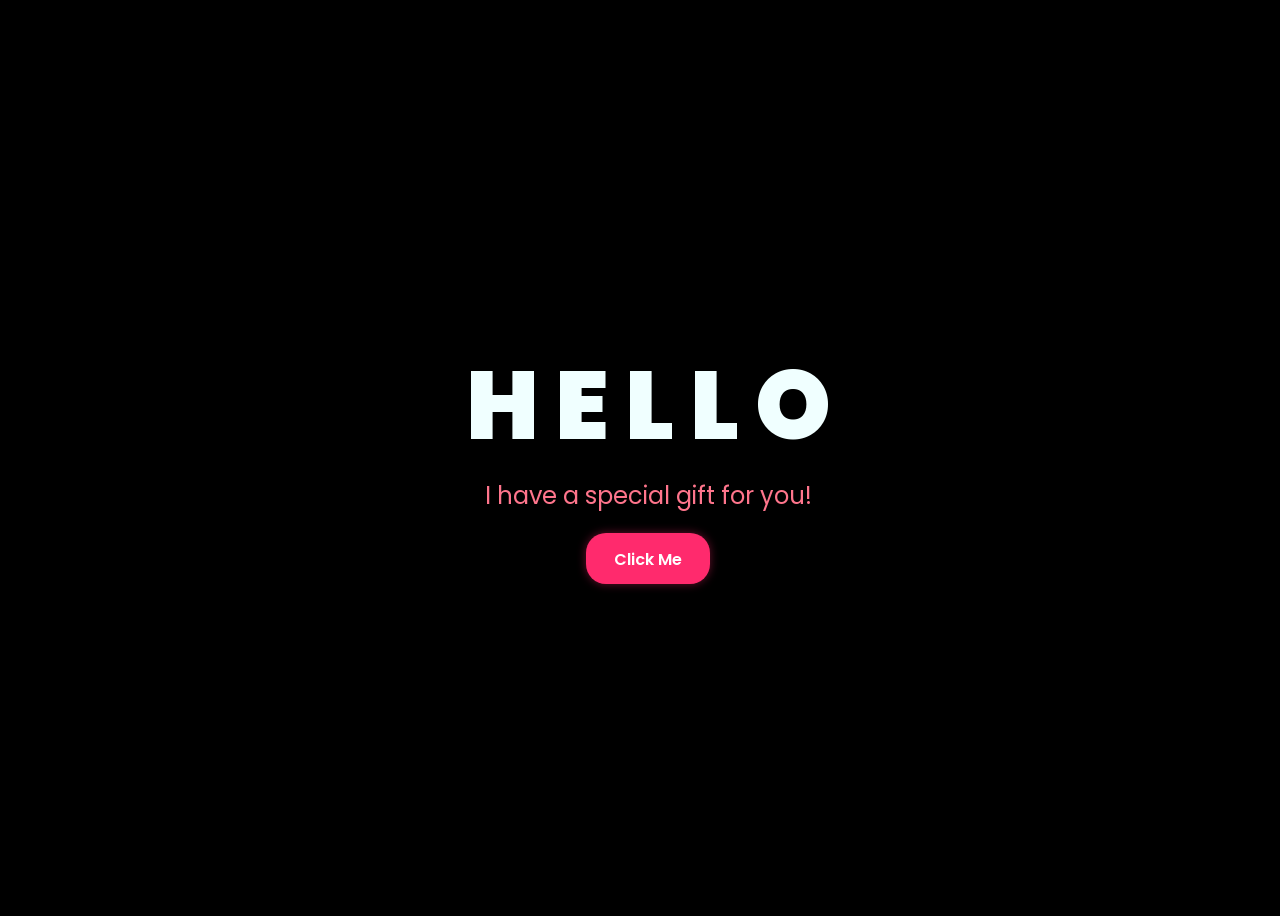
<file: index.html>
<!DOCTYPE html>
<html lang="en">
<head>
    <meta charset="UTF-8">
    <meta http-equiv="X-UA-Compatible" content="IE=edge">
    <meta name="viewport" content="width=device-width, initial-scale=1.0">
    <link rel="stylesheet" href="./css/style.css">
    <link rel="icon" href="./img/flowers.png" type="image/x-icon">
    <title>Flower Animation</title>
</head>
<body>
    <div class="greetings">
        <span>H</span>
        <span>E</span>
        <span>L</span>
        <span>L</span>
        <span>O</span>
    </div>
    <div class="greetings">
        <span></span>
        <span></span>
        <span></span>
        <span></span>
        <span></span>
        <span></span>
    </div>
    <div class="description">
        <span>I have a special gift for you!</span>
    </div>
    <div class="button">
        <button>
            <a href="./flowers.html">Click Me</a>
        </button>
    </div>
</body>
</html>
</file>
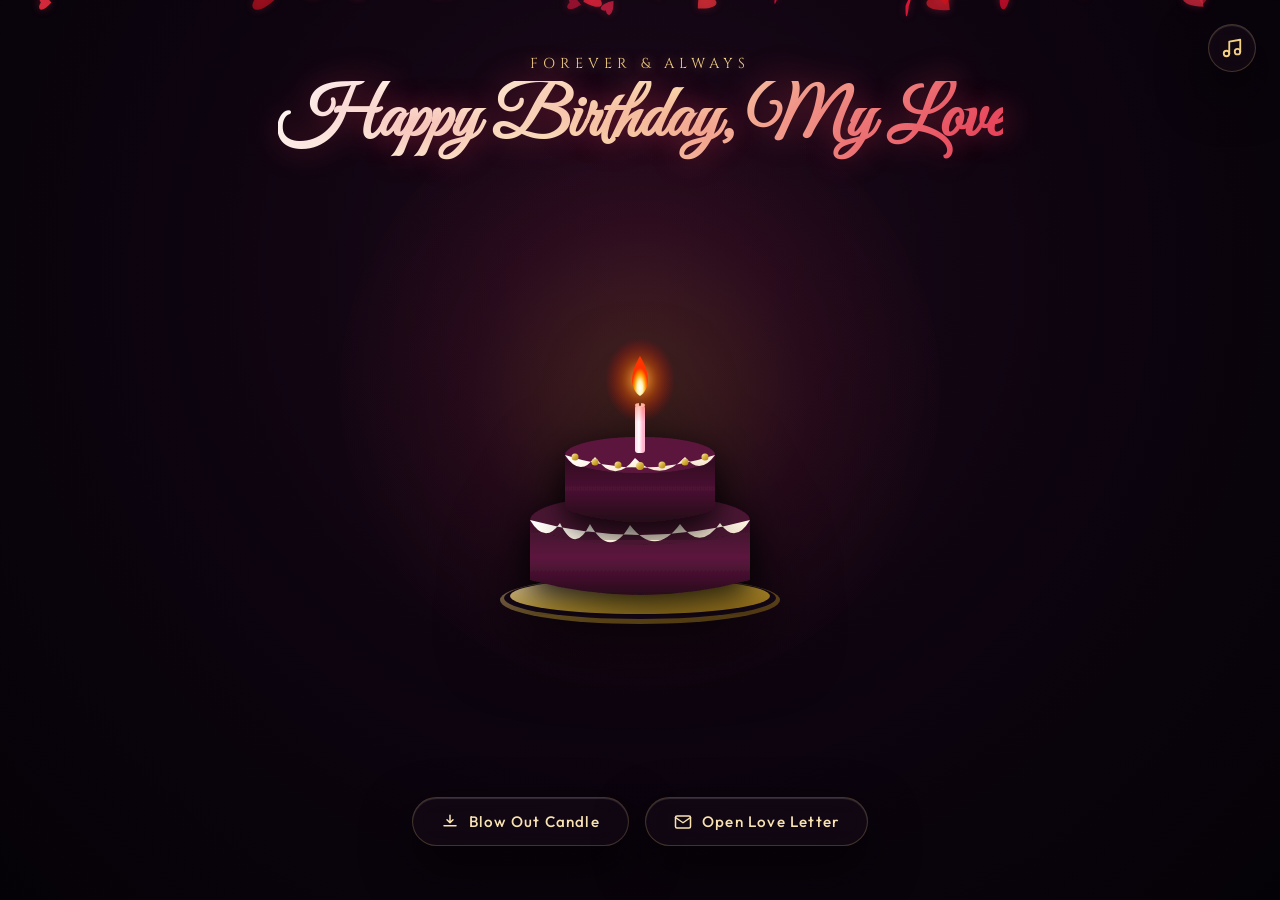
<file: birthday.html>
<!DOCTYPE html>
<html lang="en">
<head>
  <meta charset="UTF-8">
  <meta name="viewport" content="width=device-width, initial-scale=1.0">
  <title>A Romantic Celebration ✨</title>
  
  <!-- Premium Fonts -->
  <link rel="preconnect" href="https://fonts.googleapis.com">
  <link rel="preconnect" href="https://fonts.gstatic.com" crossorigin>
  <link href="https://fonts.googleapis.com/css2?family=Cinzel:wght@400;600;700&family=Great+Vibes&family=Outfit:wght@300;400;500;600&family=Playfair+Display:ital,wght@0,400;0,600;1,400&display=swap" rel="stylesheet">
  
  <style>
    :root {
      --bg-dark: #07040a;
      --bg-gradient: radial-gradient(circle at 50% 30%, #1e091b 0%, #0d040f 50%, #050207 100%);
      --accent-gold: #f3d085;
      --accent-gold-glow: rgba(243, 208, 133, 0.4);
      --accent-rose: #e63956;
      --accent-rose-glow: rgba(230, 57, 86, 0.35);
      --text-gold: #fae3b3;
      --glass-bg: rgba(20, 10, 22, 0.65);
      --glass-border: rgba(243, 208, 133, 0.22);
      --glass-shadow: 0 20px 50px rgba(0, 0, 0, 0.7), inset 0 1px 1px rgba(255, 255, 255, 0.15);
    }

    * {
      box-sizing: border-box;
      margin: 0;
      padding: 0;
      user-select: none;
      -webkit-user-select: none;
    }

    html, body {
      width: 100%;
      height: 100%;
      overflow: hidden;
      background-color: var(--bg-dark);
      font-family: 'Outfit', sans-serif;
      color: #ffffff;
    }

    /* Ambient Background System */
    .viewport {
      position: relative;
      width: 100vw;
      height: 100vh;
      background: var(--bg-gradient);
      overflow: hidden;
      display: flex;
      flex-direction: column;
      align-items: center;
      justify-content: center;
    }

    /* Dynamic Canvas Layer */
    canvas#petals-canvas,
    canvas#smoke-canvas,
    canvas#fx-canvas {
      position: absolute;
      top: 0;
      left: 0;
      width: 100%;
      height: 100%;
      pointer-events: none;
    }

    canvas#petals-canvas { z-index: 2; }
    canvas#smoke-canvas { z-index: 4; }
    canvas#fx-canvas { z-index: 10; }

    /* Ambient Warm Candlelight Glow */
    .candle-ambient-glow {
      position: absolute;
      top: 50%;
      left: 50%;
      transform: translate(-50%, -60%);
      width: 600px;
      height: 600px;
      border-radius: 50%;
      background: radial-gradient(circle, rgba(255, 160, 60, 0.18) 0%, rgba(230, 57, 86, 0.08) 40%, rgba(0, 0, 0, 0) 75%);
      pointer-events: none;
      z-index: 1;
      transition: opacity 1.2s ease, transform 1.2s ease;
      animation: ambientFlicker 3s infinite ease-in-out alternate;
    }

    .candle-ambient-glow.extinguished {
      opacity: 0.15;
      transform: translate(-50%, -60%) scale(0.8);
    }

    @keyframes ambientFlicker {
      0% { opacity: 0.16; transform: translate(-50%, -60%) scale(0.98); }
      50% { opacity: 0.22; transform: translate(-50%, -60%) scale(1.03); }
      100% { opacity: 0.18; transform: translate(-50%, -59%) scale(1); }
    }

    /* Header & Romantic Typography */
    .header-container {
      position: absolute;
      top: 6%;
      text-align: center;
      z-index: 5;
      opacity: 0;
      transform: translateY(-20px);
      animation: fadeInDown 1.5s 0.3s cubic-bezier(0.16, 1, 0.3, 1) forwards;
    }

    .subtitle {
      font-family: 'Cinzel', serif;
      font-size: 0.9rem;
      letter-spacing: 0.35em;
      text-transform: uppercase;
      color: var(--accent-gold);
      text-shadow: 0 0 12px var(--accent-gold-glow);
      margin-bottom: 8px;
    }

    .main-title {
      font-family: 'Great Vibes', cursive;
      font-size: 4.5rem;
      background: linear-gradient(135deg, #fff 0%, #fae3b3 50%, #e63956 100%);
      -webkit-background-clip: text;
      -webkit-text-fill-color: transparent;
      text-shadow: 0 0 30px rgba(230, 57, 86, 0.4);
      line-height: 1.1;
    }

    /* Center Scene: Cake & Candle Container */
    .scene-container {
      position: relative;
      z-index: 3;
      display: flex;
      flex-direction: column;
      align-items: center;
      justify-content: center;
      margin-top: 40px;
    }

    .cake-wrapper {
      position: relative;
      width: 320px;
      height: 340px;
      cursor: pointer;
      filter: drop-shadow(0 25px 35px rgba(0, 0, 0, 0.7));
      transition: transform 0.4s cubic-bezier(0.175, 0.885, 0.32, 1.275);
    }

    .cake-wrapper:hover {
      transform: scale(1.03);
    }

    /* Realistic 3D SVG Cake Styling */
    .cake-svg {
      width: 100%;
      height: 100%;
      overflow: visible;
    }

    /* Interactive Flame Element */
    .flame-group {
      cursor: pointer;
      transition: opacity 0.6s ease;
    }

    .flame-core {
      animation: flameMotion 0.15s infinite alternate ease-in-out;
      transform-origin: 160px 105px;
    }

    .flame-glow {
      animation: flameGlowPulse 0.8s infinite alternate ease-in-out;
      transform-origin: 160px 105px;
    }

    @keyframes flameMotion {
      0% { transform: scale(1) rotate(-1deg) skewX(-1deg); }
      100% { transform: scale(1.08, 0.95) rotate(1.5deg) skewX(1deg); }
    }

    @keyframes flameGlowPulse {
      0% { opacity: 0.75; transform: scale(0.96); }
      100% { opacity: 1; transform: scale(1.1); }
    }

    .flame-group.extinguished .flame-core,
    .flame-group.extinguished .flame-glow {
      display: none;
    }

    /* Interactive Action Bar / Buttons */
    .action-bar {
      position: absolute;
      bottom: 6%;
      display: flex;
      gap: 16px;
      z-index: 6;
      opacity: 0;
      transform: translateY(20px);
      animation: fadeInUp 1.5s 0.8s cubic-bezier(0.16, 1, 0.3, 1) forwards;
    }

    .btn-romantic {
      position: relative;
      background: var(--glass-bg);
      border: 1px solid var(--glass-border);
      backdrop-filter: blur(16px);
      -webkit-backdrop-filter: blur(16px);
      color: var(--text-gold);
      font-family: 'Outfit', sans-serif;
      font-size: 0.95rem;
      font-weight: 500;
      letter-spacing: 0.08em;
      padding: 14px 28px;
      border-radius: 50px;
      cursor: pointer;
      display: flex;
      align-items: center;
      gap: 10px;
      box-shadow: var(--glass-shadow);
      transition: all 0.35s cubic-bezier(0.16, 1, 0.3, 1);
      overflow: hidden;
    }

    .btn-romantic::before {
      content: '';
      position: absolute;
      top: 0; left: -100%;
      width: 100%; height: 100%;
      background: linear-gradient(90deg, transparent, rgba(255, 255, 255, 0.15), transparent);
      transition: left 0.75s ease;
    }

    .btn-romantic:hover::before {
      left: 100%;
    }

    .btn-romantic:hover {
      background: rgba(40, 18, 42, 0.8);
      border-color: rgba(243, 208, 133, 0.5);
      color: #ffffff;
      transform: translateY(-3px);
      box-shadow: 0 12px 30px rgba(230, 57, 86, 0.35), inset 0 1px 1px rgba(255, 255, 255, 0.3);
    }

    .btn-romantic:active {
      transform: translateY(0);
    }

    .btn-romantic svg {
      width: 18px;
      height: 18px;
      fill: none;
      stroke: currentColor;
      stroke-width: 2;
      stroke-linecap: round;
      stroke-linejoin: round;
    }

    /* Secret Unveiled Wish Message */
    .wish-message {
      position: absolute;
      top: 25%;
      left: 50%;
      transform: translate(-50%, -50%) scale(0.9);
      width: 90%;
      max-width: 520px;
      background: var(--glass-bg);
      border: 1px solid var(--glass-border);
      backdrop-filter: blur(20px);
      -webkit-backdrop-filter: blur(20px);
      padding: 30px 40px;
      border-radius: 20px;
      text-align: center;
      box-shadow: var(--glass-shadow);
      z-index: 8;
      opacity: 0;
      pointer-events: none;
      transition: all 0.8s cubic-bezier(0.16, 1, 0.3, 1);
    }

    .wish-message.visible {
      opacity: 1;
      pointer-events: auto;
      transform: translate(-50%, -50%) scale(1);
    }

    .wish-title {
      font-family: 'Playfair Display', serif;
      font-size: 1.8rem;
      color: var(--accent-gold);
      margin-bottom: 12px;
    }

    .wish-body {
      font-family: 'Outfit', sans-serif;
      font-size: 1.05rem;
      line-height: 1.6;
      color: rgba(255, 255, 255, 0.9);
      margin-bottom: 20px;
    }

    /* Wax Sealed Love Letter Modal */
    .letter-modal-overlay {
      position: fixed;
      top: 0; left: 0;
      width: 100vw; height: 100vh;
      background: rgba(5, 2, 8, 0.85);
      backdrop-filter: blur(12px);
      -webkit-backdrop-filter: blur(12px);
      z-index: 20;
      display: flex;
      align-items: center;
      justify-content: center;
      opacity: 0;
      pointer-events: none;
      transition: opacity 0.5s ease;
    }

    .letter-modal-overlay.active {
      opacity: 1;
      pointer-events: auto;
    }

    .letter-card {
      position: relative;
      width: 90%;
      max-width: 560px;
      background: linear-gradient(145deg, #1b0f1d 0%, #120914 100%);
      border: 1px solid rgba(243, 208, 133, 0.3);
      border-radius: 24px;
      padding: 48px 40px 40px 40px;
      box-shadow: 0 30px 80px rgba(0, 0, 0, 0.9), 0 0 40px rgba(230, 57, 86, 0.25);
      transform: translateY(30px) scale(0.95);
      transition: transform 0.5s cubic-bezier(0.16, 1, 0.3, 1);
      text-align: center;
    }

    .letter-modal-overlay.active .letter-card {
      transform: translateY(0) scale(1);
    }

    .close-btn {
      position: absolute;
      top: 20px; right: 24px;
      background: transparent;
      border: none;
      color: rgba(255, 255, 255, 0.6);
      font-size: 1.8rem;
      cursor: pointer;
      transition: color 0.3s;
    }

    .close-btn:hover {
      color: var(--accent-gold);
    }

    .letter-seal {
      width: 64px;
      height: 64px;
      margin: 0 auto 20px auto;
      background: radial-gradient(circle, #e63956 0%, #991b32 100%);
      border-radius: 50%;
      display: flex;
      align-items: center;
      justify-content: center;
      box-shadow: 0 8px 20px rgba(230, 57, 86, 0.5), inset 0 2px 4px rgba(255, 255, 255, 0.3);
    }

    .letter-seal svg {
      width: 32px;
      height: 32px;
      fill: var(--accent-gold);
    }

    .letter-subtitle {
      font-family: 'Cinzel', serif;
      font-size: 0.85rem;
      letter-spacing: 0.25em;
      color: var(--accent-gold);
      margin-bottom: 12px;
      text-transform: uppercase;
    }

    .letter-heading {
      font-family: 'Great Vibes', cursive;
      font-size: 3.2rem;
      color: #ffffff;
      margin-bottom: 24px;
    }

    .letter-content {
      font-family: 'Playfair Display', serif;
      font-style: italic;
      font-size: 1.15rem;
      line-height: 1.8;
      color: rgba(255, 255, 255, 0.9);
      margin-bottom: 30px;
      min-height: 140px;
    }

    .letter-signature {
      font-family: 'Great Vibes', cursive;
      font-size: 2.2rem;
      color: var(--accent-gold);
    }

    /* Ambient Audio Toggle Button */
    .audio-toggle {
      position: fixed;
      top: 24px;
      right: 24px;
      width: 48px;
      height: 48px;
      border-radius: 50%;
      background: var(--glass-bg);
      border: 1px solid var(--glass-border);
      backdrop-filter: blur(12px);
      color: var(--accent-gold);
      display: flex;
      align-items: center;
      justify-content: center;
      cursor: pointer;
      z-index: 15;
      box-shadow: var(--glass-shadow);
      transition: all 0.3s ease;
    }

    .audio-toggle:hover {
      transform: scale(1.1);
      border-color: var(--accent-gold);
    }

    .audio-toggle.playing {
      box-shadow: 0 0 20px var(--accent-gold-glow);
    }

    /* Animations */
    @keyframes fadeInDown {
      to { opacity: 1; transform: translateY(0); }
    }

    @keyframes fadeInUp {
      to { opacity: 1; transform: translateY(0); }
    }

    /* Responsive Adjustments */
    @media (max-width: 600px) {
      .main-title { font-size: 3.5rem; }
      .cake-wrapper { width: 260px; height: 280px; }
      .btn-romantic { padding: 12px 20px; font-size: 0.85rem; }
      .letter-card { padding: 32px 24px 28px 24px; }
      .letter-heading { font-size: 2.5rem; }
    }
  </style>
</head>
<body>

  <div class="viewport">
    <!-- Ambient Canvas layers -->
    <canvas id="petals-canvas"></canvas>
    <canvas id="smoke-canvas"></canvas>
    <canvas id="fx-canvas"></canvas>

    <!-- Warm Candle Radial Glow -->
    <div class="candle-ambient-glow" id="ambient-glow"></div>

    <!-- Top Romantic Header -->
    <div class="header-container">
      <div class="subtitle">Forever & Always</div>
      <h1 class="main-title">Happy Birthday, My Love</h1>
    </div>

    <!-- Center Scene: Ultra-Realistic SVG Cake & Candle -->
    <div class="scene-container">
      <div class="cake-wrapper" id="cake-container" title="Click to blow out candle">
        <svg class="cake-svg" viewBox="0 0 320 340">
          <defs>
            <!-- Luxurious Metallic Gold Gradients -->
            <linearGradient id="goldGrad" x1="0%" y1="0%" x2="100%" y2="100%">
              <stop offset="0%" stop-color="#ffeabf" />
              <stop offset="50%" stop-color="#d4af37" />
              <stop offset="100%" stop-color="#aa7c11" />
            </linearGradient>

            <!-- Rich Velvet Cake Base Gradients -->
            <linearGradient id="cakeTierTop" x1="0%" y1="0%" x2="0%" y2="100%">
              <stop offset="0%" stop-color="#2d0a1e" />
              <stop offset="50%" stop-color="#4a1232" />
              <stop offset="100%" stop-color="#240718" />
            </linearGradient>
            
            <linearGradient id="cakeTierBottom" x1="0%" y1="0%" x2="0%" y2="100%">
              <stop offset="0%" stop-color="#3b0f29" />
              <stop offset="50%" stop-color="#5c173e" />
              <stop offset="100%" stop-color="#28081b" />
            </linearGradient>

            <!-- Vanilla Cream Glaze Gradient -->
            <linearGradient id="creamGlaze" x1="0%" y1="0%" x2="100%" y2="100%">
              <stop offset="0%" stop-color="#ffffff" />
              <stop offset="50%" stop-color="#fff5e6" />
              <stop offset="100%" stop-color="#ebd8be" />
            </linearGradient>

            <!-- Candle Wax Gradient -->
            <linearGradient id="candleBody" x1="0%" y1="0%" x2="100%" y2="0%">
              <stop offset="0%" stop-color="#ffd5e5" />
              <stop offset="40%" stop-color="#ffffff" />
              <stop offset="80%" stop-color="#ffb3cc" />
            </linearGradient>

            <!-- Flame Core Gradients -->
            <radialGradient id="flameInner" cx="50%" cy="80%" r="50%">
              <stop offset="0%" stop-color="#ffffff" />
              <stop offset="35%" stop-color="#fff4b3" />
              <stop offset="70%" stop-color="#ff9900" />
              <stop offset="100%" stop-color="#ff3300" />
            </radialGradient>

            <radialGradient id="flameOuterGlow" cx="50%" cy="50%" r="50%">
              <stop offset="0%" stop-color="rgba(255, 200, 80, 0.9)" />
              <stop offset="50%" stop-color="rgba(255, 90, 0, 0.4)" />
              <stop offset="100%" stop-color="rgba(255, 0, 0, 0)" />
            </radialGradient>
            
            <!-- Shadow Filter for Depth -->
            <filter id="cakeShadow" x="-20%" y="-20%" width="140%" height="140%">
              <feDropShadow dx="0" dy="12" stdDeviation="15" flood-color="#000000" flood-opacity="0.8"/>
            </filter>
          </defs>

          <!-- Cake Plate (Silver/Gold Glass Rim) -->
          <ellipse cx="160" cy="300" rx="140" ry="24" fill="url(#goldGrad)" opacity="0.4" />
          <ellipse cx="160" cy="298" rx="136" ry="21" fill="#120614" />
          <ellipse cx="160" cy="296" rx="130" ry="18" fill="url(#goldGrad)" opacity="0.8" />

          <!-- Cake Bottom Tier -->
          <g filter="url(#cakeShadow)">
            <path d="M 50 220 Q 160 250 270 220 L 270 280 Q 160 310 50 280 Z" fill="url(#cakeTierBottom)" />
            <ellipse cx="160" cy="220" rx="110" ry="25" fill="#4a1232" />
            
            <!-- Cream Drips Bottom Tier -->
            <path d="M 50 220 
                     Q 65 245 80 223 
                     Q 95 255 110 224 
                     Q 130 260 150 225 
                     Q 175 258 200 224 
                     Q 220 252 240 223 
                     Q 255 245 270 220 
                     Q 160 250 50 220 Z" fill="url(#creamGlaze)" />
          </g>

          <!-- Cake Top Tier -->
          <g filter="url(#cakeShadow)">
            <path d="M 85 155 Q 160 180 235 155 L 235 210 Q 160 235 85 210 Z" fill="url(#cakeTierTop)" />
            <ellipse cx="160" cy="155" rx="75" ry="18" fill="#5c173e" />
            
            <!-- Cream Drips Top Tier -->
            <path d="M 85 155 
                     Q 100 178 115 157 
                     Q 135 185 155 158 
                     Q 180 184 205 157 
                     Q 220 176 235 155 
                     Q 160 180 85 155 Z" fill="url(#creamGlaze)" />
          </g>

          <!-- Golden Pearl Decor on Cake Top Tier -->
          <circle cx="95" cy="157" r="3.5" fill="url(#goldGrad)" />
          <circle cx="115" cy="162" r="3.5" fill="url(#goldGrad)" />
          <circle cx="138" cy="165" r="3.5" fill="url(#goldGrad)" />
          <circle cx="160" cy="166" r="4" fill="url(#goldGrad)" />
          <circle cx="182" cy="165" r="3.5" fill="url(#goldGrad)" />
          <circle cx="205" cy="162" r="3.5" fill="url(#goldGrad)" />
          <circle cx="225" cy="157" r="3.5" fill="url(#goldGrad)" />

          <!-- Candle Body -->
          <rect x="155" y="105" width="10" height="48" rx="3" fill="url(#candleBody)" />
          <ellipse cx="160" cy="105" rx="5" ry="2" fill="#ffe6ee" />
          <!-- Wick -->
          <line x1="160" y1="105" x2="160" y2="96" stroke="#222" stroke-width="2" stroke-linecap="round" />

          <!-- Dynamic Flame Group -->
          <g id="flame-element" class="flame-group">
            <!-- Outer Glow Halo -->
            <ellipse class="flame-glow" cx="160" cy="80" rx="35" ry="42" fill="url(#flameOuterGlow)" />
            <!-- Flame Body -->
            <path class="flame-core" d="M 160 96 C 151 90 148 76 160 56 C 172 76 169 90 160 96 Z" fill="url(#flameInner)" />
          </g>
        </svg>
      </div>
    </div>

    <!-- Action Bar -->
    <div class="action-bar">
      <button class="btn-romantic" id="btn-blow">
        <svg viewBox="0 0 24 24"><path d="M12 3v10m0 0l-4-4m4 4l4-4M4 17h16" /></svg>
        <span id="blow-btn-text">Blow Out Candle</span>
      </button>

      <button class="btn-romantic" id="btn-letter">
        <svg viewBox="0 0 24 24"><path d="M4 4h16c1.1 0 2 .9 2 2v12c0 1.1-.9 2-2 2H4c-1.1 0-2-.9-2-2V6c0-1.1.9-2 2-2z"/><polyline points="22,6 12,13 2,6"/></svg>
        <span>Open Love Letter</span>
      </button>
    </div>

    <!-- Secret Wish Unveiled Message -->
    <div class="wish-message" id="wish-box">
      <h2 class="wish-title">A Wish Granted ✨</h2>
      <p class="wish-body">May your day be filled with infinite happiness, gentle warmth, and timeless beauty. You make the world brighter every single second.</p>
      <button class="btn-romantic" id="btn-relight" style="margin: 0 auto;">
        <svg viewBox="0 0 24 24"><path d="M12 2v4m0 12v4M4.93 4.93l2.83 2.83m8.48 8.48l2.83 2.83M2 12h4m12 0h4M4.93 19.07l2.83-2.83m8.48-8.48l2.83-2.83"/></svg>
        <span>Light Candle Again</span>
      </button>
    </div>
  </div>

  <!-- Wax-Sealed Romantic Letter Modal -->
  <div class="letter-modal-overlay" id="letter-modal">
    <div class="letter-card">
      <button class="close-btn" id="close-letter">&times;</button>
      <div class="letter-seal">
        <svg viewBox="0 0 24 24"><path d="M12 21.35l-1.45-1.32C5.4 15.36 2 12.28 2 8.5 2 5.42 4.42 3 7.5 3c1.74 0 3.41.81 4.5 2.09C13.09 3.81 14.76 3 16.5 3 19.58 3 22 5.42 22 8.5c0 3.78-3.4 6.86-8.55 11.54L12 21.35z"/></svg>
      </div>
      <div class="letter-subtitle">A Message From The Heart</div>
      <h2 class="letter-heading">My Dearest One,</h2>
      <div class="letter-content" id="typewriter-text"></div>
      <div class="letter-signature">With all my love & heart ❤️</div>
    </div>
  </div>

  <!-- Audio Toggle Floating Button -->
  <button class="audio-toggle" id="audio-btn" title="Toggle Ambient Romantic Music">
    <svg id="music-icon" width="22" height="22" viewBox="0 0 24 24" fill="none" stroke="currentColor" stroke-width="2" stroke-linecap="round" stroke-linejoin="round">
      <path d="M9 18V5l12-2v13"></path>
      <circle cx="6" cy="18" r="3"></circle>
      <circle cx="18" cy="16" r="3"></circle>
    </svg>
  </button>

  <script>
    /* ============================================================
       1. Ambient Canvas System: 3D Tumbling Rose Petals & Physics
       ============================================================ */
    const petalsCanvas = document.getElementById('petals-canvas');
    const ctxPetals = petalsCanvas.getContext('2d');

    let width = petalsCanvas.width = window.innerWidth;
    let height = petalsCanvas.height = window.innerHeight;

    window.addEventListener('resize', () => {
      width = petalsCanvas.width = window.innerWidth;
      height = petalsCanvas.height = window.innerHeight;
    });

    // Petal Particle Object definition
    class Petal {
      constructor() {
        this.reset();
      }

      reset() {
        this.x = Math.random() * width;
        this.y = -20 - Math.random() * 50;
        this.size = Math.random() * 12 + 10;
        this.speedY = Math.random() * 1.2 + 0.8;
        this.speedX = Math.random() * 1 - 0.5;
        this.rotation = Math.random() * Math.PI * 2;
        this.rotationSpeed = (Math.random() - 0.5) * 0.03;
        this.oscillationSpeed = Math.random() * 0.02 + 0.01;
        this.oscillationAngle = Math.random() * Math.PI * 2;
        this.opacity = Math.random() * 0.4 + 0.5;
        // Color variation between deep crimson and soft rose pink
        const hue = Math.floor(Math.random() * 15) + 345;
        const sat = Math.floor(Math.random() * 20) + 75;
        const light = Math.floor(Math.random() * 25) + 40;
        this.color = `hsl(${hue}, ${sat}%, ${light}%)`;
      }

      update() {
        this.oscillationAngle += this.oscillationSpeed;
        this.x += this.speedX + Math.sin(this.oscillationAngle) * 0.8;
        this.y += this.speedY;
        this.rotation += this.rotationSpeed;

        if (this.y > height + 30) {
          this.reset();
        }
      }

      draw(ctx) {
        ctx.save();
        ctx.translate(this.x, this.y);
        ctx.rotate(this.rotation);
        ctx.scale(1, Math.cos(this.oscillationAngle * 1.5));
        ctx.globalAlpha = this.opacity;

        // Draw realistic petal curve
        ctx.beginPath();
        ctx.moveTo(0, 0);
        ctx.bezierCurveTo(this.size / 2, -this.size / 2, this.size, 0, 0, this.size * 1.2);
        ctx.bezierCurveTo(-this.size, 0, -this.size / 2, -this.size / 2, 0, 0);
        ctx.fillStyle = this.color;
        ctx.shadowBlur = 8;
        ctx.shadowColor = 'rgba(230, 57, 86, 0.4)';
        ctx.fill();
        ctx.restore();
      }
    }

    const petals = Array.from({ length: 45 }, () => new Petal());

    function animatePetals() {
      ctxPetals.clearRect(0, 0, width, height);
      petals.forEach(p => {
        p.update();
        p.draw(ctxPetals);
      });
      requestAnimationFrame(animatePetals);
    }
    animatePetals();

    /* ============================================================
       2. Realistic Smoke Physics Canvas (Triggered on Blow Out)
       ============================================================ */
    const smokeCanvas = document.getElementById('smoke-canvas');
    const ctxSmoke = smokeCanvas.getContext('2d');
    smokeCanvas.width = width;
    smokeCanvas.height = height;

    let smokeParticles = [];

    class SmokeParticle {
      constructor(x, y) {
        this.x = x + (Math.random() - 0.5) * 4;
        this.y = y;
        this.radius = Math.random() * 4 + 2;
        this.maxRadius = Math.random() * 35 + 25;
        this.vx = (Math.random() - 0.5) * 1.5;
        this.vy = -Math.random() * 2.5 - 1.5;
        this.life = 0;
        this.maxLife = Math.random() * 90 + 70;
        this.opacity = 0.6;
      }

      update() {
        this.x += this.vx + Math.sin(this.life * 0.08) * 0.6;
        this.y += this.vy;
        this.radius += (this.maxRadius - this.radius) * 0.03;
        this.life++;
        this.opacity = 0.6 * (1 - this.life / this.maxLife);
      }

      draw(ctx) {
        ctx.save();
        ctx.beginPath();
        const grad = ctx.createRadialGradient(this.x, this.y, 0, this.x, this.y, this.radius);
        grad.addColorStop(0, `rgba(240, 230, 220, ${this.opacity})`);
        grad.addColorStop(0.5, `rgba(180, 170, 180, ${this.opacity * 0.5})`);
        grad.addColorStop(1, 'rgba(100, 90, 100, 0)');
        ctx.fillStyle = grad;
        ctx.arc(this.x, this.y, this.radius, 0, Math.PI * 2);
        ctx.fill();
        ctx.restore();
      }
    }

    function animateSmoke() {
      ctxSmoke.clearRect(0, 0, width, height);
      smokeParticles = smokeParticles.filter(p => p.life < p.maxLife);
      smokeParticles.forEach(p => {
        p.update();
        p.draw(ctxSmoke);
      });
      requestAnimationFrame(animateSmoke);
    }
    animateSmoke();

    function triggerSmokeEffect() {
      // Locate flame tip position dynamically
      const cakeRect = document.getElementById('cake-container').getBoundingClientRect();
      const candleX = cakeRect.left + cakeRect.width * 0.5;
      const candleY = cakeRect.top + cakeRect.height * 0.24;

      for (let i = 0; i < 45; i++) {
        setTimeout(() => {
          smokeParticles.push(new SmokeParticle(candleX, candleY));
        }, i * 35);
      }
    }

    /* ============================================================
       3. Interactive Heart Sparkles FX Canvas on Click
       ============================================================ */
    const fxCanvas = document.getElementById('fx-canvas');
    const ctxFx = fxCanvas.getContext('2d');
    fxCanvas.width = width;
    fxCanvas.height = height;

    let fxParticles = [];

    class SparkleHeart {
      constructor(x, y) {
        this.x = x;
        this.y = y;
        this.size = Math.random() * 14 + 10;
        this.vx = (Math.random() - 0.5) * 6;
        this.vy = (Math.random() - 0.5) * 6 - 2;
        this.alpha = 1;
        this.decay = Math.random() * 0.02 + 0.015;
        this.color = Math.random() > 0.4 ? '#f3d085' : '#e63956';
      }

      update() {
        this.x += this.vx;
        this.y += this.vy;
        this.vy += 0.08; // subtle gravity
        this.alpha -= this.decay;
      }

      draw(ctx) {
        ctx.save();
        ctx.globalAlpha = Math.max(0, this.alpha);
        ctx.translate(this.x, this.y);
        ctx.fillStyle = this.color;
        ctx.shadowBlur = 10;
        ctx.shadowColor = this.color;
        
        // Draw Heart Shape
        ctx.beginPath();
        const topCurveHeight = this.size * 0.3;
        ctx.moveTo(0, topCurveHeight);
        ctx.bezierCurveTo(0, 0, -this.size / 2, 0, -this.size / 2, topCurveHeight);
        ctx.bezierCurveTo(-this.size / 2, (this.size + topCurveHeight) / 2, 0, this.size, 0, this.size);
        ctx.bezierCurveTo(0, this.size, this.size / 2, (this.size + topCurveHeight) / 2, this.size / 2, topCurveHeight);
        ctx.bezierCurveTo(this.size / 2, 0, 0, 0, 0, topCurveHeight);
        ctx.fill();
        ctx.restore();
      }
    }

    function animateFx() {
      ctxFx.clearRect(0, 0, width, height);
      fxParticles = fxParticles.filter(p => p.alpha > 0);
      fxParticles.forEach(p => {
        p.update();
        p.draw(ctxFx);
      });
      requestAnimationFrame(animateFx);
    }
    animateFx();

    window.addEventListener('click', (e) => {
      // Spawn romantic heart sparkles
      for (let i = 0; i < 8; i++) {
        fxParticles.push(new SparkleHeart(e.clientX, e.clientY));
      }
    });

    /* ============================================================
       4. Candle Extinguish Logic & Interactivity
       ============================================================ */
    let isExtinguished = false;
    const flameEl = document.getElementById('flame-element');
    const ambientGlow = document.getElementById('ambient-glow');
    const wishBox = document.getElementById('wish-box');
    const btnBlow = document.getElementById('btn-blow');
    const blowBtnText = document.getElementById('blow-btn-text');
    const cakeContainer = document.getElementById('cake-container');
    const btnRelight = document.getElementById('btn-relight');

    function extinguishCandle() {
      if (isExtinguished) return;
      isExtinguished = true;

      flameEl.classList.add('extinguished');
      ambientGlow.classList.add('extinguished');
      triggerSmokeEffect();

      blowBtnText.textContent = "Candle Extinguished ✨";
      btnBlow.style.opacity = '0.6';

      // Unveil Romantic Wish Box after short delay
      setTimeout(() => {
        wishBox.classList.add('visible');
      }, 1200);
    }

    function relightCandle() {
      if (!isExtinguished) return;
      isExtinguished = false;

      flameEl.classList.remove('extinguished');
      ambientGlow.classList.remove('extinguished');
      wishBox.classList.remove('visible');

      blowBtnText.textContent = "Blow Out Candle";
      btnBlow.style.opacity = '1';
    }

    btnBlow.addEventListener('click', extinguishCandle);
    cakeContainer.addEventListener('click', extinguishCandle);
    btnRelight.addEventListener('click', relightCandle);

    /* ============================================================
       5. Wax-Sealed Love Letter Modal & Typewriter Animation
       ============================================================ */
    const letterModal = document.getElementById('letter-modal');
    const btnLetter = document.getElementById('btn-letter');
    const closeLetter = document.getElementById('close-letter');
    const typewriterEl = document.getElementById('typewriter-text');

    const loveLetterMessage = "In the stillness of the night, under a sky full of stars, every moment spent with you feels like a beautiful dream. May your birthday be as infinitely sweet, luminous, and extraordinary as the joy you bring into my life every single day.";

    let typewriterIndex = 0;
    let typewriterInterval = null;

    function startTypewriter() {
      typewriterEl.textContent = '';
      typewriterIndex = 0;
      clearInterval(typewriterInterval);

      typewriterInterval = setInterval(() => {
        if (typewriterIndex < loveLetterMessage.length) {
          typewriterEl.textContent += loveLetterMessage.charAt(typewriterIndex);
          typewriterIndex++;
        } else {
          clearInterval(typewriterInterval);
        }
      }, 35);
    }

    btnLetter.addEventListener('click', () => {
      letterModal.classList.add('active');
      startTypewriter();
    });

    closeLetter.addEventListener('click', () => {
      letterModal.classList.remove('active');
    });

    letterModal.addEventListener('click', (e) => {
      if (e.target === letterModal) {
        letterModal.classList.remove('active');
      }
    });

    /* ============================================================
       6. Web Audio Synthesizer: Romantic Soft Ambient Piano & Pad
       ============================================================ */
    let audioCtx = null;
    let isPlayingAudio = false;
    const audioBtn = document.getElementById('audio-btn');

    function createRomanticChordEngine() {
      if (!audioCtx) {
        audioCtx = new (window.AudioContext || window.webkitAudioContext)();
      }

      if (audioCtx.state === 'suspended') {
        audioCtx.resume();
      }

      // Soft romantic synth chords (Fmaj7 -> Cmaj7 -> Dm7 -> Am7)
      const chordNotes = [
        [174.61, 220.00, 261.63, 329.63], // Fmaj7
        [130.81, 164.81, 196.00, 246.94], // Cmaj7
        [146.83, 174.61, 220.00, 261.63], // Dm7
        [110.00, 130.81, 164.81, 196.00]  // Am7
      ];

      let chordIndex = 0;

      function playChordStep() {
        if (!isPlayingAudio) return;

        const currentNotes = chordNotes[chordIndex];
        chordIndex = (chordIndex + 1) % chordNotes.length;

        currentNotes.forEach((freq, idx) => {
          const osc = audioCtx.createOscillator();
          const gain = audioCtx.createGain();

          osc.type = 'sine';
          osc.frequency.value = freq;

          // Smooth attack and release envelope
          const now = audioCtx.currentTime;
          gain.gain.setValueAtTime(0, now);
          gain.gain.linearRampToValueAtTime(0.06 / (idx + 1), now + 1.5);
          gain.gain.exponentialRampToValueAtTime(0.0001, now + 5.5);

          osc.connect(gain);
          gain.connect(audioCtx.destination);

          osc.start(now);
          osc.stop(now + 6);
        });

        setTimeout(playChordStep, 4500);
      }

      playChordStep();
    }

    audioBtn.addEventListener('click', () => {
      isPlayingAudio = !isPlayingAudio;
      if (isPlayingAudio) {
        audioBtn.classList.add('playing');
        createRomanticChordEngine();
      } else {
        audioBtn.classList.remove('playing');
        if (audioCtx) audioCtx.suspend();
      }
    });
  </script>
</body>
</html>
</file>
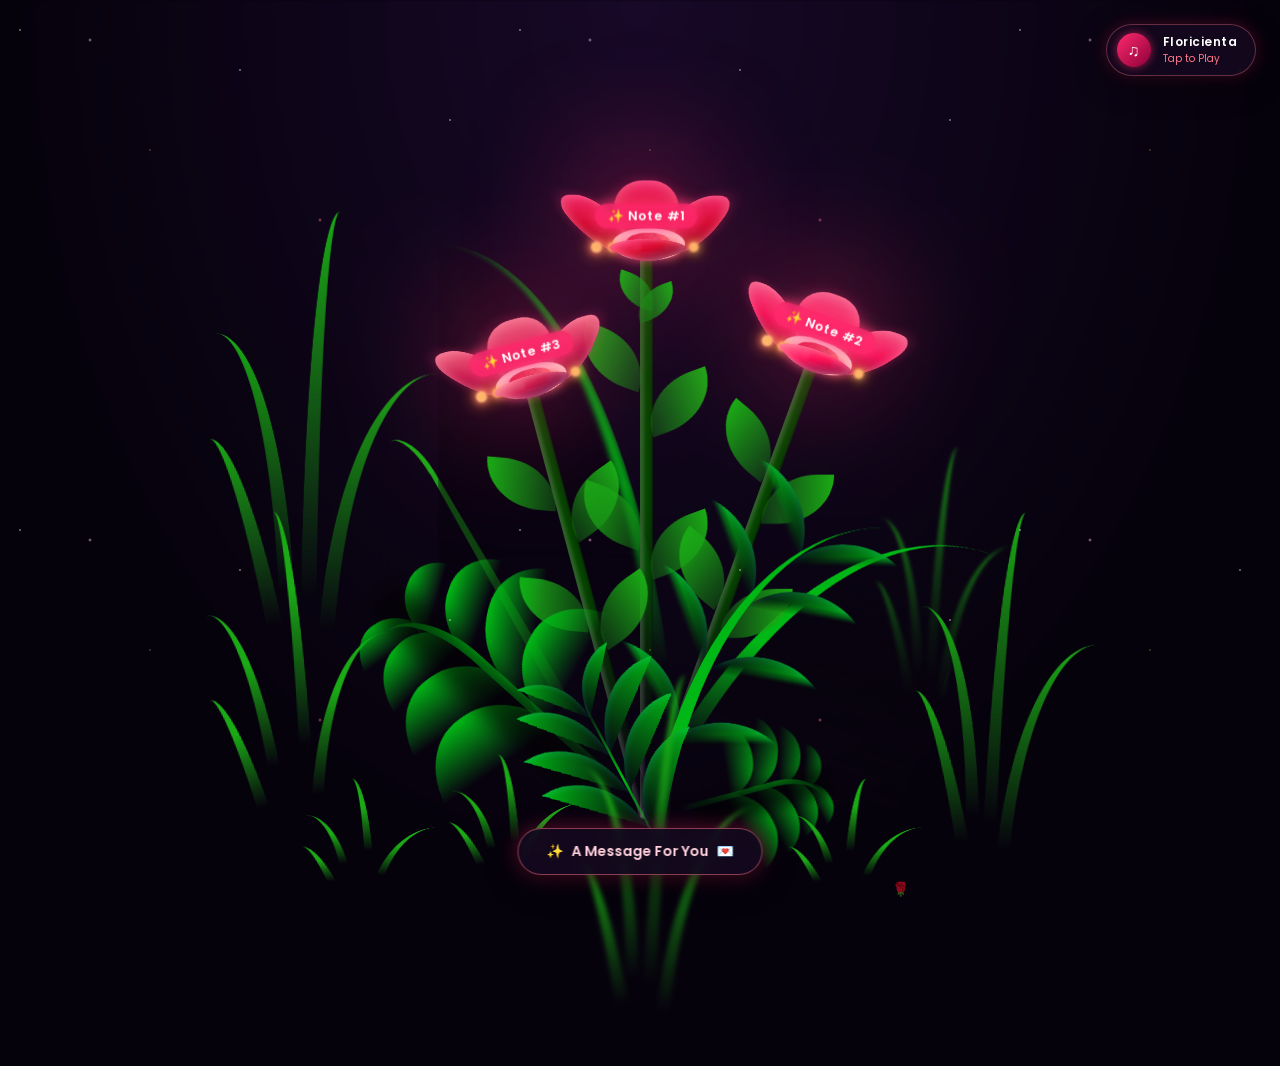
<file: flowers.html>
<!DOCTYPE html>
<html lang="en">
  <head>
    <meta charset="UTF-8" />
    <meta http-equiv="X-UA-Compatible" content="IE=edge" />
    <meta name="viewport" content="width=device-width, initial-scale=1.0" />
    <link rel="stylesheet" href="./css/main.css" />
    <link rel="stylesheet" href="./css/interactive.css" />
    <link rel="icon" href="/flowers.png" type="image/x-icon" />
    <title>Midnight Velvet Rose - For You 🌹</title>
  </head>

  <body class="container">
    <div class="night"></div>
    <div class="starry-sky"></div>
    <canvas id="particlesCanvas"></canvas>

    <!-- Floating Music Widget -->
    <div class="music-controller" id="musicWidget">
      <div class="music-disc">♫</div>
      <div class="music-info">
        <span class="music-title">Floricienta</span>
        <span class="music-status" id="musicStatus">Tap to Play</span>
      </div>
    </div>
    <div class="flowers">
      <div class="flower flower--1">
        <div class="flower__leafs flower__leafs--1">
          <div class="flower__leaf flower__leaf--1"></div>
          <div class="flower__leaf flower__leaf--2"></div>
          <div class="flower__leaf flower__leaf--3"></div>
          <div class="flower__leaf flower__leaf--4"></div>
          <div class="flower__white-circle"></div>

          <div class="flower__light flower__light--1"></div>
          <div class="flower__light flower__light--2"></div>
          <div class="flower__light flower__light--3"></div>
          <div class="flower__light flower__light--4"></div>
          <div class="flower__light flower__light--5"></div>
          <div class="flower__light flower__light--6"></div>
          <div class="flower__light flower__light--7"></div>
          <div class="flower__light flower__light--8"></div>
        </div>
        <div class="flower__line">
          <div class="flower__line__leaf flower__line__leaf--1"></div>
          <div class="flower__line__leaf flower__line__leaf--2"></div>
          <div class="flower__line__leaf flower__line__leaf--3"></div>
          <div class="flower__line__leaf flower__line__leaf--4"></div>
          <div class="flower__line__leaf flower__line__leaf--5"></div>
          <div class="flower__line__leaf flower__line__leaf--6"></div>
        </div>
      </div>

      <div class="flower flower--2">
        <div class="flower__leafs flower__leafs--2">
          <div class="flower__leaf flower__leaf--1"></div>
          <div class="flower__leaf flower__leaf--2"></div>
          <div class="flower__leaf flower__leaf--3"></div>
          <div class="flower__leaf flower__leaf--4"></div>
          <div class="flower__white-circle"></div>

          <div class="flower__light flower__light--1"></div>
          <div class="flower__light flower__light--2"></div>
          <div class="flower__light flower__light--3"></div>
          <div class="flower__light flower__light--4"></div>
          <div class="flower__light flower__light--5"></div>
          <div class="flower__light flower__light--6"></div>
          <div class="flower__light flower__light--7"></div>
          <div class="flower__light flower__light--8"></div>
        </div>
        <div class="flower__line">
          <div class="flower__line__leaf flower__line__leaf--1"></div>
          <div class="flower__line__leaf flower__line__leaf--2"></div>
          <div class="flower__line__leaf flower__line__leaf--3"></div>
          <div class="flower__line__leaf flower__line__leaf--4"></div>
        </div>
      </div>

      <div class="flower flower--3">
        <div class="flower__leafs flower__leafs--3">
          <div class="flower__leaf flower__leaf--1"></div>
          <div class="flower__leaf flower__leaf--2"></div>
          <div class="flower__leaf flower__leaf--3"></div>
          <div class="flower__leaf flower__leaf--4"></div>
          <div class="flower__white-circle"></div>

          <div class="flower__light flower__light--1"></div>
          <div class="flower__light flower__light--2"></div>
          <div class="flower__light flower__light--3"></div>
          <div class="flower__light flower__light--4"></div>
          <div class="flower__light flower__light--5"></div>
          <div class="flower__light flower__light--6"></div>
          <div class="flower__light flower__light--7"></div>
          <div class="flower__light flower__light--8"></div>
        </div>
        <div class="flower__line">
          <div class="flower__line__leaf flower__line__leaf--1"></div>
          <div class="flower__line__leaf flower__line__leaf--2"></div>
          <div class="flower__line__leaf flower__line__leaf--3"></div>
          <div class="flower__line__leaf flower__line__leaf--4"></div>
        </div>
      </div>

      <div class="grow-ans" style="--d: 1.2s">
        <div class="flower__g-long">
          <div class="flower__g-long__top"></div>
          <div class="flower__g-long__bottom"></div>
        </div>
      </div>

      <div class="growing-grass">
        <div class="flower__grass flower__grass--1">
          <div class="flower__grass--top"></div>
          <div class="flower__grass--bottom"></div>
          <div class="flower__grass__leaf flower__grass__leaf--1"></div>
          <div class="flower__grass__leaf flower__grass__leaf--2"></div>
          <div class="flower__grass__leaf flower__grass__leaf--3"></div>
          <div class="flower__grass__leaf flower__grass__leaf--4"></div>
          <div class="flower__grass__leaf flower__grass__leaf--5"></div>
          <div class="flower__grass__leaf flower__grass__leaf--6"></div>
          <div class="flower__grass__leaf flower__grass__leaf--7"></div>
          <div class="flower__grass__leaf flower__grass__leaf--8"></div>
          <div class="flower__grass__overlay"></div>
        </div>
      </div>

      <div class="growing-grass">
        <div class="flower__grass flower__grass--2">
          <div class="flower__grass--top"></div>
          <div class="flower__grass--bottom"></div>
          <div class="flower__grass__leaf flower__grass__leaf--1"></div>
          <div class="flower__grass__leaf flower__grass__leaf--2"></div>
          <div class="flower__grass__leaf flower__grass__leaf--3"></div>
          <div class="flower__grass__leaf flower__grass__leaf--4"></div>
          <div class="flower__grass__leaf flower__grass__leaf--5"></div>
          <div class="flower__grass__leaf flower__grass__leaf--6"></div>
          <div class="flower__grass__leaf flower__grass__leaf--7"></div>
          <div class="flower__grass__leaf flower__grass__leaf--8"></div>
          <div class="flower__grass__overlay"></div>
        </div>
      </div>

      <div class="grow-ans" style="--d: 2.4s">
        <div class="flower__g-right flower__g-right--1">
          <div class="leaf"></div>
        </div>
      </div>

      <div class="grow-ans" style="--d: 2.8s">
        <div class="flower__g-right flower__g-right--2">
          <div class="leaf"></div>
        </div>
      </div>

      <div class="grow-ans" style="--d: 2.8s">
        <div class="flower__g-front">
          <div
            class="flower__g-front__leaf-wrapper flower__g-front__leaf-wrapper--1"
          >
            <div class="flower__g-front__leaf"></div>
          </div>
          <div
            class="flower__g-front__leaf-wrapper flower__g-front__leaf-wrapper--2"
          >
            <div class="flower__g-front__leaf"></div>
          </div>
          <div
            class="flower__g-front__leaf-wrapper flower__g-front__leaf-wrapper--3"
          >
            <div class="flower__g-front__leaf"></div>
          </div>
          <div
            class="flower__g-front__leaf-wrapper flower__g-front__leaf-wrapper--4"
          >
            <div class="flower__g-front__leaf"></div>
          </div>
          <div
            class="flower__g-front__leaf-wrapper flower__g-front__leaf-wrapper--5"
          >
            <div class="flower__g-front__leaf"></div>
          </div>
          <div
            class="flower__g-front__leaf-wrapper flower__g-front__leaf-wrapper--6"
          >
            <div class="flower__g-front__leaf"></div>
          </div>
          <div
            class="flower__g-front__leaf-wrapper flower__g-front__leaf-wrapper--7"
          >
            <div class="flower__g-front__leaf"></div>
          </div>
          <div
            class="flower__g-front__leaf-wrapper flower__g-front__leaf-wrapper--8"
          >
            <div class="flower__g-front__leaf"></div>
          </div>
          <div class="flower__g-front__line"></div>
        </div>
      </div>

      <div class="grow-ans" style="--d: 3.2s">
        <div class="flower__g-fr">
          <div class="leaf"></div>
          <div class="flower__g-fr__leaf flower__g-fr__leaf--1"></div>
          <div class="flower__g-fr__leaf flower__g-fr__leaf--2"></div>
          <div class="flower__g-fr__leaf flower__g-fr__leaf--3"></div>
          <div class="flower__g-fr__leaf flower__g-fr__leaf--4"></div>
          <div class="flower__g-fr__leaf flower__g-fr__leaf--5"></div>
          <div class="flower__g-fr__leaf flower__g-fr__leaf--6"></div>
          <div class="flower__g-fr__leaf flower__g-fr__leaf--7"></div>
          <div class="flower__g-fr__leaf flower__g-fr__leaf--8"></div>
        </div>
      </div>

      <div class="long-g long-g--0">
        <div class="grow-ans" style="--d: 3s">
          <div class="leaf leaf--0"></div>
        </div>
        <div class="grow-ans" style="--d: 2.2s">
          <div class="leaf leaf--1"></div>
        </div>
        <div class="grow-ans" style="--d: 3.4s">
          <div class="leaf leaf--2"></div>
        </div>
        <div class="grow-ans" style="--d: 3.6s">
          <div class="leaf leaf--3"></div>
        </div>
      </div>

      <div class="long-g long-g--1">
        <div class="grow-ans" style="--d: 3.6s">
          <div class="leaf leaf--0"></div>
        </div>
        <div class="grow-ans" style="--d: 3.8s">
          <div class="leaf leaf--1"></div>
        </div>
        <div class="grow-ans" style="--d: 4s">
          <div class="leaf leaf--2"></div>
        </div>
        <div class="grow-ans" style="--d: 4.2s">
          <div class="leaf leaf--3"></div>
        </div>
      </div>

      <div class="long-g long-g--2">
        <div class="grow-ans" style="--d: 4s">
          <div class="leaf leaf--0"></div>
        </div>
        <div class="grow-ans" style="--d: 4.2s">
          <div class="leaf leaf--1"></div>
        </div>
        <div class="grow-ans" style="--d: 4.4s">
          <div class="leaf leaf--2"></div>
        </div>
        <div class="grow-ans" style="--d: 4.6s">
          <div class="leaf leaf--3"></div>
        </div>
      </div>

      <div class="long-g long-g--3">
        <div class="grow-ans" style="--d: 4s">
          <div class="leaf leaf--0"></div>
        </div>
        <div class="grow-ans" style="--d: 4.2s">
          <div class="leaf leaf--1"></div>
        </div>
        <div class="grow-ans" style="--d: 3s">
          <div class="leaf leaf--2"></div>
        </div>
        <div class="grow-ans" style="--d: 3.6s">
          <div class="leaf leaf--3"></div>
        </div>
      </div>

      <div class="long-g long-g--4">
        <div class="grow-ans" style="--d: 4s">
          <div class="leaf leaf--0"></div>
        </div>
        <div class="grow-ans" style="--d: 4.2s">
          <div class="leaf leaf--1"></div>
        </div>
        <div class="grow-ans" style="--d: 3s">
          <div class="leaf leaf--2"></div>
        </div>
        <div class="grow-ans" style="--d: 3.6s">
          <div class="leaf leaf--3"></div>
        </div>
      </div>

      <div class="long-g long-g--5">
        <div class="grow-ans" style="--d: 4s">
          <div class="leaf leaf--0"></div>
        </div>
        <div class="grow-ans" style="--d: 4.2s">
          <div class="leaf leaf--1"></div>
        </div>
        <div class="grow-ans" style="--d: 3s">
          <div class="leaf leaf--2"></div>
        </div>
        <div class="grow-ans" style="--d: 3.6s">
          <div class="leaf leaf--3"></div>
        </div>
      </div>

      <div class="long-g long-g--6">
        <div class="grow-ans" style="--d: 4.2s">
          <div class="leaf leaf--0"></div>
        </div>
        <div class="grow-ans" style="--d: 4.4s">
          <div class="leaf leaf--1"></div>
        </div>
        <div class="grow-ans" style="--d: 4.6s">
          <div class="leaf leaf--2"></div>
        </div>
        <div class="grow-ans" style="--d: 4.8s">
          <div class="leaf leaf--3"></div>
        </div>
      </div>

      <div class="long-g long-g--7">
        <div class="grow-ans" style="--d: 3s">
          <div class="leaf leaf--0"></div>
        </div>
        <div class="grow-ans" style="--d: 3.2s">
          <div class="leaf leaf--1"></div>
        </div>
        <div class="grow-ans" style="--d: 3.5s">
          <div class="leaf leaf--2"></div>
        </div>
        <div class="grow-ans" style="--d: 3.6s">
          <div class="leaf leaf--3"></div>
        </div>
      </div>
    </div>

    <!-- Love Note Modal -->
    <div class="modal-overlay" id="loveModal">
      <div class="love-card">
        <div class="card-decoration" id="modalIcon">🌹</div>
        <h2 class="card-title" id="modalTitle">My Peaceful Garden</h2>
        <p class="card-message" id="modalMessage">Loading love note...</p>
        <button class="card-close-btn" id="modalCloseBtn">Close with Love 💕</button>
      </div>
    </div>

    <!-- Grand Finale Reveal Button -->
    <button class="finale-trigger-btn" id="finaleBtn">
      <span>✨</span> A Message For You <span>💌</span>
    </button>

    <!-- Grand Finale Surprise Modal -->
    <div class="modal-overlay" id="finaleModal">
      <div class="love-card finale-card">
        <div class="card-decoration">💖</div>
        <h2 class="card-title">From My Heart To Yours</h2>
        <p class="card-message">
          "Every blossom in this bouquet is a reminder of how deeply special you are to me. Thank you for bringing magic, warmth, and joy into my world."
        </p>
        <div class="finale-options" id="finaleOptionsBox">
          <button class="finale-btn finale-btn--primary" id="finaleOption1">Forever & Always 💖</button>
          <button class="finale-btn finale-btn--secondary" id="finaleOption2">I Love You More 🥰</button>
        </div>
        <div class="celebration-msg" id="celebrationMsg"></div>
        <button class="card-close-btn" id="finaleCloseBtn" style="margin-top: 25px;">Back to Flowers 🌹</button>
      </div>
    </div>

    <script src="./js/interactive.js"></script>
  </body>
</html>
</file>
<file: css/style.css>
@import url('https://fonts.googleapis.com/css2?family=Poppins:ital,wght@0,500;1,900&display=swap');
*{
    font-family: 'Poppins', cursive, sans-serif;
}
body{
    color: azure;
    width: 100%;
    height: 100vh;
    display: flex;
    flex-direction: column;
    align-items: center;
    justify-content: center;
    background-color: black;
    overflow: hidden;
}
.greetings{
    font-size: 6rem;
    font-weight: 900;
}
.greetings > span{
    animation: glow 2.5s ease-in-out infinite;
}
@keyframes glow{
    0%, 100%{
        color: #fff;
        text-shadow: 0 0 12px #ff2a6d, 0 0 50px #ff2a6d, 0 0 100px #ff0a54;
    }
    10%, 90%{
        color: #696565;
        text-shadow: none;
    }
}
.greetings > span:nth-child(2){
    animation-delay: .2s ;
}
.greetings > span:nth-child(3){
    animation-delay: .4s ;
}
.greetings > span:nth-child(4){
    animation-delay: .6s;
}
.greetings > span:nth-child(5){
    animation-delay: .8s;
}

.description{
    font-size: 1.5rem;
    margin-bottom: 20px;
    color: #ff758c;
}

.button a{
    text-decoration: none;
    font-size: 1rem;
    color: #fff;
}

@media screen and (max-width:574px){
    .greetings{
        display: block;
        font-size: 3rem;
        font-weight: 500;
        text-align: center;
    }
    .description{
        font-size: 1rem;
    }
    
    .button a{
        font-size: .8rem;
    }
}

/* Estilo para el botón */
.button button {
    background-color: #ff2a6d; /* Fondo rojo/rosa */
    border: none; /* Sin bordes */
    padding: 12px 28px; /* Ajusta el relleno según tu preferencia */
    font-size: 18px; /* Tamaño de fuente */
    cursor: pointer;
    position: relative; /* Necesario para el resplandor */
    border-radius: 20px; /* Esquinas redondeadas */
    color: #ffffff;
    font-weight: 600;
    transition: all 0.3s ease-in-out; /* Transición suave para el color de fondo */
    box-shadow: 0 0 10px rgba(255, 42, 109, 0.4);
}
  
/* Estilo para el enlace dentro del botón */
.button button a {
    text-decoration: none; /* Elimina el subrayado del enlace */
    color: #ffffff; /* Color de texto blanco legible */
}
  
/* Efecto de resplandor al pasar el cursor sobre el botón */
.button button:hover {
    background-color: #d90429; /* Cambia el color de fondo al pasar el mouse a rojo intenso */
    box-shadow: 0 0 10px #ff2a6d, 0 0 25px #ff2a6d, 0 0 45px #ff0a54; /* Efecto de resplandor rojo */
    transform: scale(1.05);
}
</file>
<file: css/main.css>
*,
*::after,
*::before {
  padding: 0;
  margin: 0;
  box-sizing: border-box;
}

:root {
  --dark-color: #06020c;
}

body {
  display: flex;
  align-items: flex-end;
  justify-content: center;
  min-height: 100vh;
  background-color: var(--dark-color);
  overflow: hidden;
  perspective: 1000px;
}

.night {
  position: fixed;
  left: 50%;
  top: 0;
  transform: translateX(-50%);
  width: 100%;
  height: 100%;
  filter: blur(0.1vmin);
  background-image: radial-gradient(ellipse at top, #180928 0%, var(--dark-color) 70%), 
  radial-gradient(ellipse at bottom, var(--dark-color), rgba(255, 42, 109, 0.18)), 
  repeating-linear-gradient(220deg, rgb(10, 3, 16) 0px, rgb(10, 3, 16) 19px, transparent 19px, 
  transparent 22px), repeating-linear-gradient(189deg, rgb(10, 3, 16) 0px, rgb(10, 3, 16) 19px, 
  transparent 19px, transparent 22px), repeating-linear-gradient(148deg, rgb(10, 3, 16) 0px, 
  rgb(10, 3, 16) 19px, transparent 19px, transparent 22px), linear-gradient(90deg, rgba(255, 42, 109, 0.2), 
  rgba(255, 209, 220, 0.15));
}

.flowers {
  position: relative;
  transform: scale(0.9);
}

.flower {
  position: absolute;
  bottom: 10vmin;
  transform-origin: bottom center;
  z-index: 10;
  --fl-speed: 0.8s;
}
.flower--1 {
  -webkit-animation: moving-flower-1 4s linear infinite;
          animation: moving-flower-1 4s linear infinite;
}
.flower--1 .flower__line {
  height: 70vmin;
  -webkit-animation-delay: 0.3s;
          animation-delay: 0.3s;
}
.flower--1 .flower__line__leaf--1 {
  -webkit-animation: blooming-leaf-right var(--fl-speed) 1.6s backwards;
          animation: blooming-leaf-right var(--fl-speed) 1.6s backwards;
}
.flower--1 .flower__line__leaf--2 {
  -webkit-animation: blooming-leaf-right var(--fl-speed) 1.4s backwards;
          animation: blooming-leaf-right var(--fl-speed) 1.4s backwards;
}
.flower--1 .flower__line__leaf--3 {
  -webkit-animation: blooming-leaf-left var(--fl-speed) 1.2s backwards;
          animation: blooming-leaf-left var(--fl-speed) 1.2s backwards;
}
.flower--1 .flower__line__leaf--4 {
  -webkit-animation: blooming-leaf-left var(--fl-speed) 1s backwards;
          animation: blooming-leaf-left var(--fl-speed) 1s backwards;
}
.flower--1 .flower__line__leaf--5 {
  -webkit-animation: blooming-leaf-right var(--fl-speed) 1.8s backwards;
          animation: blooming-leaf-right var(--fl-speed) 1.8s backwards;
}
.flower--1 .flower__line__leaf--6 {
  -webkit-animation: blooming-leaf-left var(--fl-speed) 2s backwards;
          animation: blooming-leaf-left var(--fl-speed) 2s backwards;
}
.flower--2 {
  left: 50%;
  transform: rotate(20deg);
  -webkit-animation: moving-flower-2 4s linear infinite;
          animation: moving-flower-2 4s linear infinite;
}
.flower--2 .flower__line {
  height: 60vmin;
  -webkit-animation-delay: 0.6s;
          animation-delay: 0.6s;
}
.flower--2 .flower__line__leaf--1 {
  -webkit-animation: blooming-leaf-right var(--fl-speed) 1.9s backwards;
          animation: blooming-leaf-right var(--fl-speed) 1.9s backwards;
}
.flower--2 .flower__line__leaf--2 {
  -webkit-animation: blooming-leaf-right var(--fl-speed) 1.7s backwards;
          animation: blooming-leaf-right var(--fl-speed) 1.7s backwards;
}
.flower--2 .flower__line__leaf--3 {
  -webkit-animation: blooming-leaf-left var(--fl-speed) 1.5s backwards;
          animation: blooming-leaf-left var(--fl-speed) 1.5s backwards;
}
.flower--2 .flower__line__leaf--4 {
  -webkit-animation: blooming-leaf-left var(--fl-speed) 1.3s backwards;
          animation: blooming-leaf-left var(--fl-speed) 1.3s backwards;
}
.flower--3 {
  left: 50%;
  transform: rotate(-15deg);
  -webkit-animation: moving-flower-3 4s linear infinite;
          animation: moving-flower-3 4s linear infinite;
}
.flower--3 .flower__line {
  -webkit-animation-delay: 0.9s;
          animation-delay: 0.9s;
}
.flower--3 .flower__line__leaf--1 {
  -webkit-animation: blooming-leaf-right var(--fl-speed) 2.5s backwards;
          animation: blooming-leaf-right var(--fl-speed) 2.5s backwards;
}
.flower--3 .flower__line__leaf--2 {
  -webkit-animation: blooming-leaf-right var(--fl-speed) 2.3s backwards;
          animation: blooming-leaf-right var(--fl-speed) 2.3s backwards;
}
.flower--3 .flower__line__leaf--3 {
  -webkit-animation: blooming-leaf-left var(--fl-speed) 2.1s backwards;
          animation: blooming-leaf-left var(--fl-speed) 2.1s backwards;
}
.flower--3 .flower__line__leaf--4 {
  -webkit-animation: blooming-leaf-left var(--fl-speed) 1.9s backwards;
          animation: blooming-leaf-left var(--fl-speed) 1.9s backwards;
}
.flower__leafs {
  position: relative;
  -webkit-animation: blooming-flower 2s backwards;
          animation: blooming-flower 2s backwards;
}
.flower__leafs--1 {
  -webkit-animation-delay: 1.1s;
          animation-delay: 1.1s;
}
.flower__leafs--2 {
  -webkit-animation-delay: 1.4s;
          animation-delay: 1.4s;
}
.flower__leafs--3 {
  -webkit-animation-delay: 1.7s;
          animation-delay: 1.7s;
}
.flower__leafs::after {
  content: "";
  position: absolute;
  left: 0;
  top: 0;
  transform: translate(-50%, -100%);
  width: 9vmin;
  height: 9vmin;
  background-color: #ff2a6d;
  filter: blur(8vmin);
}
.flower__leaf {
  position: absolute;
  bottom: 0;
  left: 50%;
  width: 8vmin;
  height: 11vmin;
  border-radius: 51% 49% 47% 53%/44% 45% 55% 69%;
  background-color: #8b0038;
  background-image: linear-gradient(to top, #7d0628, #d90429, #ff2a6d);
  transform-origin: bottom center;
  opacity: 0.95;
  box-shadow: inset 0 0 2vmin rgba(255, 180, 200, 0.6), 0 0 2vmin rgba(255, 42, 109, 0.35);
}
.flower__leaf--1 {
  transform: translate(-10%, 1%) rotateY(40deg) rotateX(-50deg);
}
.flower__leaf--2 {
  transform: translate(-50%, -4%) rotateX(40deg);
}
.flower__leaf--3 {
  transform: translate(-90%, 0%) rotateY(45deg) rotateX(50deg);
}
.flower__leaf--4 {
  width: 8vmin;
  height: 8vmin;
  transform-origin: bottom left;
  border-radius: 4vmin 10vmin 4vmin 4vmin;
  transform: translate(0%, 18%) rotateX(70deg) rotate(-43deg);
  background-image: linear-gradient(to top, #6a041d, #c9184a);
  z-index: 1;
  opacity: 0.9;
}
.flower__white-circle {
  position: absolute;
  left: -3.5vmin;
  top: -3vmin;
  width: 9vmin;
  height: 4vmin;
  border-radius: 50%;
  background-color: #ffe5ec;
  box-shadow: 0 0 1.5vmin rgba(255, 117, 140, 0.5);
}
.flower__white-circle::after {
  content: "";
  position: absolute;
  left: 50%;
  top: 45%;
  transform: translate(-50%, -50%);
  width: 60%;
  height: 60%;
  border-radius: inherit;
  background-image: repeating-linear-gradient(135deg, rgba(0, 0, 0, 0.03) 0px, 
  rgba(0, 0, 0, 0.03) 1px, transparent 1px, transparent 12px), repeating-linear-gradient(45deg, 
  rgba(0, 0, 0, 0.03) 0px, rgba(0, 0, 0, 0.03) 1px, transparent 1px, transparent 12px), 
  repeating-linear-gradient(67.5deg, rgba(0, 0, 0, 0.03) 0px, rgba(0, 0, 0, 0.03) 1px, 
  transparent 1px, transparent 12px), repeating-linear-gradient(135deg, rgba(0, 0, 0, 0.03) 0px, 
  rgba(0, 0, 0, 0.03) 1px, transparent 1px, transparent 12px), repeating-linear-gradient(45deg, 
  rgba(0, 0, 0, 0.03) 0px, rgba(0, 0, 0, 0.03) 1px, transparent 1px, transparent 12px), 
  repeating-linear-gradient(112.5deg, rgba(0, 0, 0, 0.03) 0px, rgba(0, 0, 0, 0.03) 1px, 
  transparent 1px, transparent 12px), repeating-linear-gradient(112.5deg, rgba(0, 0, 0, 0.03) 0px, 
  rgba(0, 0, 0, 0.03) 1px, transparent 1px, transparent 12px), repeating-linear-gradient(45deg, 
  rgba(0, 0, 0, 0.03) 0px, rgba(0, 0, 0, 0.03) 1px, transparent 1px, transparent 12px), 
  repeating-linear-gradient(22.5deg, rgba(0, 0, 0, 0.03) 0px, rgba(0, 0, 0, 0.03) 1px, 
  transparent 1px, transparent 12px), repeating-linear-gradient(45deg, rgba(0, 0, 0, 0.03) 0px, 
  rgba(0, 0, 0, 0.03) 1px, transparent 1px, transparent 12px), repeating-linear-gradient(22.5deg, 
  rgba(0, 0, 0, 0.03) 0px, rgba(0, 0, 0, 0.03) 1px, transparent 1px, transparent 12px), 
  repeating-linear-gradient(135deg, rgba(0, 0, 0, 0.03) 0px, rgba(0, 0, 0, 0.03) 1px, 
  transparent 1px, transparent 12px), repeating-linear-gradient(157.5deg, rgba(0, 0, 0, 0.03) 0px, 
  rgba(0, 0, 0, 0.03) 1px, transparent 1px, transparent 12px), repeating-linear-gradient(67.5deg, 
  rgba(0, 0, 0, 0.03) 0px, rgba(0, 0, 0, 0.03) 1px, transparent 1px, transparent 12px), 
  repeating-linear-gradient(67.5deg, rgba(0, 0, 0, 0.03) 0px, rgba(0, 0, 0, 0.03) 1px, 
  transparent 1px, transparent 12px), linear-gradient(90deg, #d90429, #ff758c);
}
.flower__line {
  height: 55vmin;
  width: 1.5vmin;
  background-image: linear-gradient(to left, rgba(0, 0, 0, 0.2), transparent, 
  rgba(255, 255, 255, 0.2)), linear-gradient(to top, transparent 10%, #064600, #064600);
  box-shadow: inset 0 0 2px rgba(0, 0, 0, 0.5);
  -webkit-animation: grow-flower-tree 4s backwards;
          animation: grow-flower-tree 4s backwards;
}
.flower__line__leaf {
  --w: 7vmin;
  --h: calc(var(--w) + 2vmin);
  position: absolute;
  top: 20%;
  left: 90%;
  width: var(--w);
  height: var(--h);
  border-top-right-radius: var(--h);
  border-bottom-left-radius: var(--h);
  background-image: linear-gradient(to top, rgba(20, 122, 20, 0.4), #1aaa15);
}
.flower__line__leaf--1 {
  transform: rotate(70deg) rotateY(30deg);
}
.flower__line__leaf--2 {
  top: 45%;
  transform: rotate(70deg) rotateY(30deg);
}
.flower__line__leaf--3, .flower__line__leaf--4, .flower__line__leaf--6 {
  border-top-right-radius: 0;
  border-bottom-left-radius: 0;
  border-top-left-radius: var(--h);
  border-bottom-right-radius: var(--h);
  left: -460%;
  top: 12%;
  transform: rotate(-70deg) rotateY(30deg);
}
.flower__line__leaf--4 {
  top: 40%;
}
.flower__line__leaf--5 {
  top: 0;
  transform-origin: left;
  transform: rotate(70deg) rotateY(30deg) scale(0.6);
}
.flower__line__leaf--6 {
  top: -2%;
  left: -450%;
  transform-origin: right;
  transform: rotate(-70deg) rotateY(30deg) scale(0.6);
}
.flower__light {
  position: absolute;
  bottom: 0vmin;
  width: 1.2vmin;
  height: 1.2vmin;
  background-color: #ffd1dc;
  border-radius: 50%;
  filter: blur(0.15vmin);
  box-shadow: 0 0 1vmin #ff2a6d, 0 0 2.5vmin #ff758c;
  -webkit-animation: light-ans 4s linear infinite backwards;
          animation: light-ans 4s linear infinite backwards;
}
.flower__light:nth-child(odd) {
  background-color: #ffd166;
  box-shadow: 0 0 1vmin #ffd166, 0 0 2vmin #ffb703;
}
.flower__light--1 {
  left: -2vmin;
  -webkit-animation-delay: 1s;
          animation-delay: 1s;
}
.flower__light--2 {
  left: 3vmin;
  -webkit-animation-delay: 0.5s;
          animation-delay: 0.5s;
}
.flower__light--3 {
  left: -6vmin;
  -webkit-animation-delay: 0.3s;
          animation-delay: 0.3s;
}
.flower__light--4 {
  left: 6vmin;
  -webkit-animation-delay: 0.9s;
          animation-delay: 0.9s;
}
.flower__light--5 {
  left: -1vmin;
  -webkit-animation-delay: 1.5s;
          animation-delay: 1.5s;
}
.flower__light--6 {
  left: -4vmin;
  -webkit-animation-delay: 3s;
          animation-delay: 3s;
}
.flower__light--7 {
  left: 3vmin;
  -webkit-animation-delay: 2s;
          animation-delay: 2s;
}
.flower__light--8 {
  left: -6vmin;
  -webkit-animation-delay: 3.5s;
          animation-delay: 3.5s;
}
.flower__grass {
  --c: #00b815;
  --line-w: 1.5vmin;
  position: absolute;
  bottom: 12vmin;
  left: -7vmin;
  display: flex;
  flex-direction: column;
  align-items: flex-end;
  z-index: 20;
  transform-origin: bottom center;
  transform: rotate(-48deg) rotateY(40deg);
}
.flower__grass--1 {
  -webkit-animation: moving-grass 2s linear infinite;
          animation: moving-grass 2s linear infinite;
}
.flower__grass--2 {
  left: 2vmin;
  bottom: 10vmin;
  transform: scale(0.5) rotate(75deg) rotateX(10deg) rotateY(-200deg);
  opacity: 0.8;
  z-index: 0;
  -webkit-animation: moving-grass--2 1.5s linear infinite;
          animation: moving-grass--2 1.5s linear infinite;
}
.flower__grass--top {
  width: 7vmin;
  height: 10vmin;
  border-top-right-radius: 100%;
  border-right: var(--line-w) solid var(--c);
  transform-origin: bottom center;
  transform: rotate(-2deg);
}
.flower__grass--bottom {
  margin-top: -2px;
  width: var(--line-w);
  height: 25vmin;
  background-image: linear-gradient(to top, transparent, var(--c));
}
.flower__grass__leaf {
  --size: 10vmin;
  position: absolute;
  width: calc(var(--size) * 2.1);
  height: var(--size);
  border-top-left-radius: var(--size);
  border-top-right-radius: var(--size);
  background-image: linear-gradient(to top, transparent, transparent 30%, var(--c));
  z-index: 100;
}
.flower__grass__leaf--1 {
  top: -6%;
  left: 30%;
  --size: 6vmin;
  transform: rotate(-20deg);
  -webkit-animation: growing-grass-ans--1 2s 2.6s backwards;
          animation: growing-grass-ans--1 2s 2.6s backwards;
}
@-webkit-keyframes growing-grass-ans--1 {
  0% {
    transform-origin: bottom left;
    transform: rotate(-20deg) scale(0);
  }
}
@keyframes growing-grass-ans--1 {
  0% {
    transform-origin: bottom left;
    transform: rotate(-20deg) scale(0);
  }
}
.flower__grass__leaf--2 {
  top: -5%;
  left: -110%;
  --size: 6vmin;
  transform: rotate(10deg);
  -webkit-animation: growing-grass-ans--2 2s 2.4s linear backwards;
          animation: growing-grass-ans--2 2s 2.4s linear backwards;
}
@-webkit-keyframes growing-grass-ans--2 {
  0% {
    transform-origin: bottom right;
    transform: rotate(10deg) scale(0);
  }
}
@keyframes growing-grass-ans--2 {
  0% {
    transform-origin: bottom right;
    transform: rotate(10deg) scale(0);
  }
}
.flower__grass__leaf--3 {
  top: 5%;
  left: 60%;
  --size: 8vmin;
  transform: rotate(-18deg) rotateX(-20deg);
  -webkit-animation: growing-grass-ans--3 2s 2.2s linear backwards;
          animation: growing-grass-ans--3 2s 2.2s linear backwards;
}
@-webkit-keyframes growing-grass-ans--3 {
  0% {
    transform-origin: bottom left;
    transform: rotate(-18deg) rotateX(-20deg) scale(0);
  }
}
@keyframes growing-grass-ans--3 {
  0% {
    transform-origin: bottom left;
    transform: rotate(-18deg) rotateX(-20deg) scale(0);
  }
}
.flower__grass__leaf--4 {
  top: 6%;
  left: -135%;
  --size: 8vmin;
  transform: rotate(2deg);
  -webkit-animation: growing-grass-ans--4 2s 2s linear backwards;
          animation: growing-grass-ans--4 2s 2s linear backwards;
}
@-webkit-keyframes growing-grass-ans--4 {
  0% {
    transform-origin: bottom right;
    transform: rotate(2deg) scale(0);
  }
}
@keyframes growing-grass-ans--4 {
  0% {
    transform-origin: bottom right;
    transform: rotate(2deg) scale(0);
  }
}
.flower__grass__leaf--5 {
  top: 20%;
  left: 60%;
  --size: 10vmin;
  transform: rotate(-24deg) rotateX(-20deg);
  -webkit-animation: growing-grass-ans--5 2s 1.8s linear backwards;
          animation: growing-grass-ans--5 2s 1.8s linear backwards;
}
@-webkit-keyframes growing-grass-ans--5 {
  0% {
    transform-origin: bottom left;
    transform: rotate(-24deg) rotateX(-20deg) scale(0);
  }
}
@keyframes growing-grass-ans--5 {
  0% {
    transform-origin: bottom left;
    transform: rotate(-24deg) rotateX(-20deg) scale(0);
  }
}
.flower__grass__leaf--6 {
  top: 22%;
  left: -180%;
  --size: 10vmin;
  transform: rotate(10deg);
  -webkit-animation: growing-grass-ans--6 2s 1.6s linear backwards;
          animation: growing-grass-ans--6 2s 1.6s linear backwards;
}
@-webkit-keyframes growing-grass-ans--6 {
  0% {
    transform-origin: bottom right;
    transform: rotate(10deg) scale(0);
  }
}
@keyframes growing-grass-ans--6 {
  0% {
    transform-origin: bottom right;
    transform: rotate(10deg) scale(0);
  }
}
.flower__grass__leaf--7 {
  top: 39%;
  left: 70%;
  --size: 10vmin;
  transform: rotate(-10deg);
  -webkit-animation: growing-grass-ans--7 2s 1.4s linear backwards;
          animation: growing-grass-ans--7 2s 1.4s linear backwards;
}
@-webkit-keyframes growing-grass-ans--7 {
  0% {
    transform-origin: bottom left;
    transform: rotate(-10deg) scale(0);
  }
}
@keyframes growing-grass-ans--7 {
  0% {
    transform-origin: bottom left;
    transform: rotate(-10deg) scale(0);
  }
}
.flower__grass__leaf--8 {
  top: 40%;
  left: -215%;
  --size: 11vmin;
  transform: rotate(10deg);
  -webkit-animation: growing-grass-ans--8 2s 1.2s linear backwards;
          animation: growing-grass-ans--8 2s 1.2s linear backwards;
}
@-webkit-keyframes growing-grass-ans--8 {
  0% {
    transform-origin: bottom right;
    transform: rotate(10deg) scale(0);
  }
}
@keyframes growing-grass-ans--8 {
  0% {
    transform-origin: bottom right;
    transform: rotate(10deg) scale(0);
  }
}
.flower__grass__overlay {
  position: absolute;
  top: -10%;
  right: 0%;
  width: 100%;
  height: 100%;
  background-color: rgba(0, 0, 0, 0.6);
  filter: blur(1.5vmin);
  z-index: 100;
}
.flower__g-long {
  --w: 2vmin;
  --h: 6vmin;
  --c: #1aaa15;
  position: absolute;
  bottom: 10vmin;
  left: -3vmin;
  transform-origin: bottom center;
  transform: rotate(-30deg) rotateY(-20deg);
  display: flex;
  flex-direction: column;
  align-items: flex-end;
  -webkit-animation: flower-g-long-ans 3s linear infinite;
          animation: flower-g-long-ans 3s linear infinite;
}
@-webkit-keyframes flower-g-long-ans {
  0%, 100% {
    transform: rotate(-30deg) rotateY(-20deg);
  }
  50% {
    transform: rotate(-32deg) rotateY(-20deg);
  }
}
@keyframes flower-g-long-ans {
  0%, 100% {
    transform: rotate(-30deg) rotateY(-20deg);
  }
  50% {
    transform: rotate(-32deg) rotateY(-20deg);
  }
}
.flower__g-long__top {
  top: calc(var(--h) * -1);
  width: calc(var(--w) + 1vmin);
  height: var(--h);
  border-top-right-radius: 100%;
  border-right: 0.7vmin solid var(--c);
  transform: translate(-0.7vmin, 1vmin);
}
.flower__g-long__bottom {
  width: var(--w);
  height: 50vmin;
  transform-origin: bottom center;
  background-image: linear-gradient(to top, transparent 30%, var(--c));
  box-shadow: inset 0 0 2px rgba(0, 0, 0, 0.5);
  -webkit-clip-path: polygon(35% 0, 65% 1%, 100% 100%, 0% 100%);
          clip-path: polygon(35% 0, 65% 1%, 100% 100%, 0% 100%);
}
.flower__g-right {
  position: absolute;
  bottom: 6vmin;
  left: -2vmin;
  transform-origin: bottom left;
  transform: rotate(20deg);
}
.flower__g-right .leaf {
  width: 30vmin;
  height: 50vmin;
  border-top-left-radius: 100%;
  border-left: 2vmin solid #00b815;
  background-image: linear-gradient(to bottom, transparent, var(--dark-color) 60%);
  -webkit-mask-image: linear-gradient(to top, transparent 30%, #00b815 60%);
}
.flower__g-right--1 {
  -webkit-animation: flower-g-right-ans 2.5s linear infinite;
          animation: flower-g-right-ans 2.5s linear infinite;
}
.flower__g-right--2 {
  left: 5vmin;
  transform: rotateY(-180deg);
  -webkit-animation: flower-g-right-ans--2 3s linear infinite;
          animation: flower-g-right-ans--2 3s linear infinite;
}
.flower__g-right--2 .leaf {
  height: 75vmin;
  filter: blur(0.3vmin);
  opacity: 0.8;
}
@-webkit-keyframes flower-g-right-ans {
  0%, 100% {
    transform: rotate(20deg);
  }
  50% {
    transform: rotate(24deg) rotateX(-20deg);
  }
}
@keyframes flower-g-right-ans {
  0%, 100% {
    transform: rotate(20deg);
  }
  50% {
    transform: rotate(24deg) rotateX(-20deg);
  }
}
@-webkit-keyframes flower-g-right-ans--2 {
  0%, 100% {
    transform: rotateY(-180deg) rotate(0deg) rotateX(-20deg);
  }
  50% {
    transform: rotateY(-180deg) rotate(6deg) rotateX(-20deg);
  }
}
@keyframes flower-g-right-ans--2 {
  0%, 100% {
    transform: rotateY(-180deg) rotate(0deg) rotateX(-20deg);
  }
  50% {
    transform: rotateY(-180deg) rotate(6deg) rotateX(-20deg);
  }
}
.flower__g-front {
  position: absolute;
  bottom: 6vmin;
  left: 2.5vmin;
  z-index: 100;
  transform-origin: bottom center;
  transform: rotate(-28deg) rotateY(30deg) scale(1.04);
  -webkit-animation: flower__g-front-ans 2s linear infinite;
          animation: flower__g-front-ans 2s linear infinite;
}
@-webkit-keyframes flower__g-front-ans {
  0%, 100% {
    transform: rotate(-28deg) rotateY(30deg) scale(1.04);
  }
  50% {
    transform: rotate(-35deg) rotateY(40deg) scale(1.04);
  }
}
@keyframes flower__g-front-ans {
  0%, 100% {
    transform: rotate(-28deg) rotateY(30deg) scale(1.04);
  }
  50% {
    transform: rotate(-35deg) rotateY(40deg) scale(1.04);
  }
}
.flower__g-front__line {
  width: 0.3vmin;
  height: 20vmin;
  background-image: linear-gradient(to top, transparent, #00b815, transparent 100%);
  position: relative;
}
.flower__g-front__leaf-wrapper {
  position: absolute;
  top: 0;
  left: 0;
  transform-origin: bottom left;
  transform: rotate(10deg);
}
.flower__g-front__leaf-wrapper:nth-child(even) {
  left: 0vmin;
  transform: rotateY(-180deg) rotate(5deg);
  -webkit-animation: flower__g-front__leaf-left-ans 1s ease-in backwards;
          animation: flower__g-front__leaf-left-ans 1s ease-in backwards;
}
.flower__g-front__leaf-wrapper:nth-child(odd) {
  -webkit-animation: flower__g-front__leaf-ans 1s ease-in backwards;
          animation: flower__g-front__leaf-ans 1s ease-in backwards;
}
.flower__g-front__leaf-wrapper--1 {
  top: -8vmin;
  transform: scale(0.7);
  -webkit-animation: flower__g-front__leaf-ans 1s 5.5s ease-in backwards !important;
          animation: flower__g-front__leaf-ans 1s 5.5s ease-in backwards !important;
}
.flower__g-front__leaf-wrapper--2 {
  top: -8vmin;
  transform: rotateY(-180deg) scale(0.7) !important;
  -webkit-animation: flower__g-front__leaf-left-ans-2 1s 4.6s ease-in backwards !important;
          animation: flower__g-front__leaf-left-ans-2 1s 4.6s ease-in backwards !important;
}
.flower__g-front__leaf-wrapper--3 {
  top: -3vmin;
  -webkit-animation: flower__g-front__leaf-ans 1s 4.6s ease-in backwards;
          animation: flower__g-front__leaf-ans 1s 4.6s ease-in backwards;
}
.flower__g-front__leaf-wrapper--4 {
  top: -3vmin;
  transform: rotateY(-180deg) scale(0.9) !important;
  -webkit-animation: flower__g-front__leaf-left-ans-2 1s 4.6s ease-in backwards !important;
          animation: flower__g-front__leaf-left-ans-2 1s 4.6s ease-in backwards !important;
}
@-webkit-keyframes flower__g-front__leaf-left-ans-2 {
  0% {
    transform: rotateY(-180deg) scale(0);
  }
}
@keyframes flower__g-front__leaf-left-ans-2 {
  0% {
    transform: rotateY(-180deg) scale(0);
  }
}
.flower__g-front__leaf-wrapper--5, .flower__g-front__leaf-wrapper--6 {
  top: 2vmin;
}
.flower__g-front__leaf-wrapper--7, .flower__g-front__leaf-wrapper--8 {
  top: 6.5vmin;
}
.flower__g-front__leaf-wrapper--2 {
  -webkit-animation-delay: 5.2s !important;
          animation-delay: 5.2s !important;
}
.flower__g-front__leaf-wrapper--3 {
  -webkit-animation-delay: 4.9s !important;
          animation-delay: 4.9s !important;
}
.flower__g-front__leaf-wrapper--5 {
  -webkit-animation-delay: 4.3s !important;
          animation-delay: 4.3s !important;
}
.flower__g-front__leaf-wrapper--6 {
  -webkit-animation-delay: 4.1s !important;
          animation-delay: 4.1s !important;
}
.flower__g-front__leaf-wrapper--7 {
  -webkit-animation-delay: 3.8s !important;
          animation-delay: 3.8s !important;
}
.flower__g-front__leaf-wrapper--8 {
  -webkit-animation-delay: 3.5s !important;
          animation-delay: 3.5s !important;
}
@-webkit-keyframes flower__g-front__leaf-ans {
  0% {
    transform: rotate(10deg) scale(0);
  }
}
@keyframes flower__g-front__leaf-ans {
  0% {
    transform: rotate(10deg) scale(0);
  }
}
@-webkit-keyframes flower__g-front__leaf-left-ans {
  0% {
    transform: rotateY(-180deg) rotate(5deg) scale(0);
  }
}
@keyframes flower__g-front__leaf-left-ans {
  0% {
    transform: rotateY(-180deg) rotate(5deg) scale(0);
  }
}
.flower__g-front__leaf {
  width: 10vmin;
  height: 10vmin;
  border-radius: 100% 0% 0% 100%/100% 100% 0% 0%;
  box-shadow: inset 0 2px 1vmin hsla(184deg, 97%, 58%, 0.2);
  background-image: linear-gradient(to bottom left, transparent, var(--dark-color)), 
  linear-gradient(to bottom right, #00b815 50%, transparent 50%, transparent);
  -webkit-mask-image: linear-gradient(to bottom right, #00b815 50%, transparent 50%, transparent);
  mask-image: linear-gradient(to bottom right, #00b815 50%, transparent 50%, transparent);
}
.flower__g-fr {
  position: absolute;
  bottom: -4vmin;
  left: vmin;
  transform-origin: bottom left;
  z-index: 10;
  -webkit-animation: flower__g-fr-ans 2s linear infinite;
          animation: flower__g-fr-ans 2s linear infinite;
}
@-webkit-keyframes flower__g-fr-ans {
  0%, 100% {
    transform: rotate(2deg);
  }
  50% {
    transform: rotate(4deg);
  }
}
@keyframes flower__g-fr-ans {
  0%, 100% {
    transform: rotate(2deg);
  }
  50% {
    transform: rotate(4deg);
  }
}
.flower__g-fr .leaf {
  width: 30vmin;
  height: 50vmin;
  border-top-left-radius: 100%;
  border-left: 2vmin solid #00b815;
  -webkit-mask-image: linear-gradient(to top, transparent 25%, #00b815 50%);
  position: relative;
  z-index: 1;
}
.flower__g-fr__leaf {
  position: absolute;
  top: 0;
  left: 0;
  width: 10vmin;
  height: 10vmin;
  border-radius: 100% 0% 0% 100%/100% 100% 0% 0%;
  box-shadow: inset 0 2px 1vmin hsla(184deg, 97%, 58%, 0.2);
  background-image: linear-gradient(to bottom left, transparent, var(--dark-color) 98%), 
  linear-gradient(to bottom right, #00b815 45%, transparent 50%, transparent);
  -webkit-mask-image: linear-gradient(135deg, #00b815 40%, transparent 50%, transparent);
}
.flower__g-fr__leaf--1 {
  left: 20vmin;
  transform: rotate(45deg);
  -webkit-animation: flower__g-fr-leaft-ans-1 0.5s 5.2s linear backwards;
          animation: flower__g-fr-leaft-ans-1 0.5s 5.2s linear backwards;
}
@-webkit-keyframes flower__g-fr-leaft-ans-1 {
  0% {
    transform-origin: left;
    transform: rotate(45deg) scale(0);
  }
}
@keyframes flower__g-fr-leaft-ans-1 {
  0% {
    transform-origin: left;
    transform: rotate(45deg) scale(0);
  }
}
.flower__g-fr__leaf--2 {
  left: 12vmin;
  top: -7vmin;
  transform: rotate(25deg) rotateY(-180deg);
  -webkit-animation: flower__g-fr-leaft-ans-6 0.5s 5s linear backwards;
          animation: flower__g-fr-leaft-ans-6 0.5s 5s linear backwards;
}
.flower__g-fr__leaf--3 {
  left: 15vmin;
  top: 6vmin;
  transform: rotate(55deg);
  -webkit-animation: flower__g-fr-leaft-ans-5 0.5s 4.8s linear backwards;
          animation: flower__g-fr-leaft-ans-5 0.5s 4.8s linear backwards;
}
.flower__g-fr__leaf--4 {
  left: 6vmin;
  top: -2vmin;
  transform: rotate(25deg) rotateY(-180deg);
  -webkit-animation: flower__g-fr-leaft-ans-6 0.5s 4.6s linear backwards;
          animation: flower__g-fr-leaft-ans-6 0.5s 4.6s linear backwards;
}
.flower__g-fr__leaf--5 {
  left: 10vmin;
  top: 14vmin;
  transform: rotate(55deg);
  -webkit-animation: flower__g-fr-leaft-ans-5 0.5s 4.4s linear backwards;
          animation: flower__g-fr-leaft-ans-5 0.5s 4.4s linear backwards;
}
@-webkit-keyframes flower__g-fr-leaft-ans-5 {
  0% {
    transform-origin: left;
    transform: rotate(55deg) scale(0);
  }
}
@keyframes flower__g-fr-leaft-ans-5 {
  0% {
    transform-origin: left;
    transform: rotate(55deg) scale(0);
  }
}
.flower__g-fr__leaf--6 {
  left: 0vmin;
  top: 6vmin;
  transform: rotate(25deg) rotateY(-180deg);
  -webkit-animation: flower__g-fr-leaft-ans-6 0.5s 4.2s linear backwards;
          animation: flower__g-fr-leaft-ans-6 0.5s 4.2s linear backwards;
}
@-webkit-keyframes flower__g-fr-leaft-ans-6 {
  0% {
    transform-origin: right;
    transform: rotate(25deg) rotateY(-180deg) scale(0);
  }
}
@keyframes flower__g-fr-leaft-ans-6 {
  0% {
    transform-origin: right;
    transform: rotate(25deg) rotateY(-180deg) scale(0);
  }
}
.flower__g-fr__leaf--7 {
  left: 5vmin;
  top: 22vmin;
  transform: rotate(45deg);
  -webkit-animation: flower__g-fr-leaft-ans-7 0.5s 4s linear backwards;
          animation: flower__g-fr-leaft-ans-7 0.5s 4s linear backwards;
}
@-webkit-keyframes flower__g-fr-leaft-ans-7 {
  0% {
    transform-origin: left;
    transform: rotate(45deg) scale(0);
  }
}
@keyframes flower__g-fr-leaft-ans-7 {
  0% {
    transform-origin: left;
    transform: rotate(45deg) scale(0);
  }
}
.flower__g-fr__leaf--8 {
  left: -4vmin;
  top: 15vmin;
  transform: rotate(15deg) rotateY(-180deg);
  -webkit-animation: flower__g-fr-leaft-ans-8 0.5s 3.8s linear backwards;
          animation: flower__g-fr-leaft-ans-8 0.5s 3.8s linear backwards;
}
@-webkit-keyframes flower__g-fr-leaft-ans-8 {
  0% {
    transform-origin: right;
    transform: rotate(15deg) rotateY(-180deg) scale(0);
  }
}
@keyframes flower__g-fr-leaft-ans-8 {
  0% {
    transform-origin: right;
    transform: rotate(15deg) rotateY(-180deg) scale(0);
  }
}

.long-g {
  position: absolute;
  bottom: 25vmin;
  left: -42vmin;
  transform-origin: bottom left;
}
.long-g--1 {
  bottom: 0vmin;
  transform: scale(0.8) rotate(-5deg);
}
.long-g--1 .leaf {
  -webkit-mask-image: linear-gradient(to top, transparent 40%, #00b815 80%) !important;
}
.long-g--1 .leaf--1 {
  --w: 5vmin;
  --h: 60vmin;
  left: -2vmin;
  transform: rotate(3deg) rotateY(-180deg);
}
.long-g--2, .long-g--3 {
  bottom: -3vmin;
  left: -35vmin;
  transform-origin: center;
  transform: scale(0.6) rotateX(60deg);
}
.long-g--2 .leaf, .long-g--3 .leaf {
  -webkit-mask-image: linear-gradient(to top, transparent 50%, #00b815 80%) !important;
}
.long-g--2 .leaf--1, .long-g--3 .leaf--1 {
  left: -1vmin;
  transform: rotateY(-180deg);
}
.long-g--3 {
  left: -17vmin;
  bottom: 0vmin;
}
.long-g--3 .leaf {
  -webkit-mask-image: linear-gradient(to top, transparent 40%, #00b815 80%) !important;
}
.long-g--4 {
  left: 25vmin;
  bottom: -3vmin;
  transform-origin: center;
  transform: scale(0.6) rotateX(60deg);
}
.long-g--4 .leaf {
  -webkit-mask-image: linear-gradient(to top, transparent 50%, #00b815 80%) !important;
}
.long-g--5 {
  left: 42vmin;
  bottom: 0vmin;
  transform: scale(0.8) rotate(2deg);
}
.long-g--6 {
  left: 0vmin;
  bottom: -20vmin;
  z-index: 100;
  filter: blur(0.3vmin);
  transform: scale(0.8) rotate(2deg);
}
.long-g--7 {
  left: 35vmin;
  bottom: 20vmin;
  z-index: -1;
  filter: blur(0.3vmin);
  transform: scale(0.6) rotate(2deg);
  opacity: 0.7;
}
.long-g .leaf {
  --w: 15vmin;
  --h: 40vmin;
  --c: #1aaa15;
  position: absolute;
  bottom: 0;
  width: var(--w);
  height: var(--h);
  border-top-left-radius: 100%;
  border-left: 2vmin solid var(--c);
  -webkit-mask-image: linear-gradient(to top, transparent 20%, var(--dark-color));
  transform-origin: bottom center;
}
.long-g .leaf--0 {
  left: 2vmin;
  -webkit-animation: leaf-ans-1 4s linear infinite;
          animation: leaf-ans-1 4s linear infinite;
}
.long-g .leaf--1 {
  --w: 5vmin;
  --h: 60vmin;
  -webkit-animation: leaf-ans-1 4s linear infinite;
          animation: leaf-ans-1 4s linear infinite;
}
.long-g .leaf--2 {
  --w: 10vmin;
  --h: 40vmin;
  left: -0.5vmin;
  bottom: 5vmin;
  transform-origin: bottom left;
  transform: rotateY(-180deg);
  -webkit-animation: leaf-ans-2 3s linear infinite;
          animation: leaf-ans-2 3s linear infinite;
}
.long-g .leaf--3 {
  --w: 5vmin;
  --h: 30vmin;
  left: -1vmin;
  bottom: 3.2vmin;
  transform-origin: bottom left;
  transform: rotate(-10deg) rotateY(-180deg);
  -webkit-animation: leaf-ans-3 3s linear infinite;
          animation: leaf-ans-3 3s linear infinite;
}

@-webkit-keyframes leaf-ans-1 {
  0%, 100% {
    transform: rotate(-5deg) scale(1);
  }
  50% {
    transform: rotate(5deg) scale(1.1);
  }
}

@keyframes leaf-ans-1 {
  0%, 100% {
    transform: rotate(-5deg) scale(1);
  }
  50% {
    transform: rotate(5deg) scale(1.1);
  }
}
@-webkit-keyframes leaf-ans-2 {
  0%, 100% {
    transform: rotateY(-180deg) rotate(5deg);
  }
  50% {
    transform: rotateY(-180deg) rotate(0deg) scale(1.1);
  }
}
@keyframes leaf-ans-2 {
  0%, 100% {
    transform: rotateY(-180deg) rotate(5deg);
  }
  50% {
    transform: rotateY(-180deg) rotate(0deg) scale(1.1);
  }
}
@-webkit-keyframes leaf-ans-3 {
  0%, 100% {
    transform: rotate(-10deg) rotateY(-180deg);
  }
  50% {
    transform: rotate(-20deg) rotateY(-180deg);
  }
}
@keyframes leaf-ans-3 {
  0%, 100% {
    transform: rotate(-10deg) rotateY(-180deg);
  }
  50% {
    transform: rotate(-20deg) rotateY(-180deg);
  }
}
.grow-ans {
  -webkit-animation: grow-ans 2s var(--d) backwards;
          animation: grow-ans 2s var(--d) backwards;
}

@-webkit-keyframes grow-ans {
  0% {
    transform: scale(0);
    opacity: 0;
  }
}

@keyframes grow-ans {
  0% {
    transform: scale(0);
    opacity: 0;
  }
}
@-webkit-keyframes light-ans {
  0% {
    opacity: 0;
    transform: translateY(0vmin);
  }
  25% {
    opacity: 1;
    transform: translateY(-5vmin) translateX(-2vmin);
  }
  50% {
    opacity: 1;
    transform: translateY(-15vmin) translateX(2vmin);
    filter: blur(0.2vmin);
  }
  75% {
    transform: translateY(-20vmin) translateX(-2vmin);
    filter: blur(0.2vmin);
  }
  100% {
    transform: translateY(-30vmin);
    opacity: 0;
    filter: blur(1vmin);
  }
}
@keyframes light-ans {
  0% {
    opacity: 0;
    transform: translateY(0vmin);
  }
  25% {
    opacity: 1;
    transform: translateY(-5vmin) translateX(-2vmin);
  }
  50% {
    opacity: 1;
    transform: translateY(-15vmin) translateX(2vmin);
    filter: blur(0.2vmin);
  }
  75% {
    transform: translateY(-20vmin) translateX(-2vmin);
    filter: blur(0.2vmin);
  }
  100% {
    transform: translateY(-30vmin);
    opacity: 0;
    filter: blur(1vmin);
  }
}
@-webkit-keyframes moving-flower-1 {
  0%, 100% {
    transform: rotate(2deg);
  }
  50% {
    transform: rotate(-2deg);
  }
}
@keyframes moving-flower-1 {
  0%, 100% {
    transform: rotate(2deg);
  }
  50% {
    transform: rotate(-2deg);
  }
}
@-webkit-keyframes moving-flower-2 {
  0%, 100% {
    transform: rotate(18deg);
  }
  50% {
    transform: rotate(14deg);
  }
}
@keyframes moving-flower-2 {
  0%, 100% {
    transform: rotate(18deg);
  }
  50% {
    transform: rotate(14deg);
  }
}
@-webkit-keyframes moving-flower-3 {
  0%, 100% {
    transform: rotate(-18deg);
  }
  50% {
    transform: rotate(-20deg) rotateY(-10deg);
  }
}
@keyframes moving-flower-3 {
  0%, 100% {
    transform: rotate(-18deg);
  }
  50% {
    transform: rotate(-20deg) rotateY(-10deg);
  }
}
@-webkit-keyframes blooming-leaf-right {
  0% {
    transform-origin: left;
    transform: rotate(70deg) rotateY(30deg) scale(0);
  }
}
@keyframes blooming-leaf-right {
  0% {
    transform-origin: left;
    transform: rotate(70deg) rotateY(30deg) scale(0);
  }
}
@-webkit-keyframes blooming-leaf-left {
  0% {
    transform-origin: right;
    transform: rotate(-70deg) rotateY(30deg) scale(0);
  }
}
@keyframes blooming-leaf-left {
  0% {
    transform-origin: right;
    transform: rotate(-70deg) rotateY(30deg) scale(0);
  }
}
@-webkit-keyframes grow-flower-tree {
  0% {
    height: 0;
    border-radius: 1vmin;
  }
}
@keyframes grow-flower-tree {
  0% {
    height: 0;
    border-radius: 1vmin;
  }
}
@-webkit-keyframes blooming-flower {
  0% {
    transform: scale(0);
  }
}
@keyframes blooming-flower {
  0% {
    transform: scale(0);
  }
}
@-webkit-keyframes moving-grass {
  0%, 100% {
    transform: rotate(-48deg) rotateY(40deg);
  }
  50% {
    transform: rotate(-50deg) rotateY(40deg);
  }
}
@keyframes moving-grass {
  0%, 100% {
    transform: rotate(-48deg) rotateY(40deg);
  }
  50% {
    transform: rotate(-50deg) rotateY(40deg);
  }
}
@-webkit-keyframes moving-grass--2 {
  0%, 100% {
    transform: scale(0.5) rotate(75deg) rotateX(10deg) rotateY(-200deg);
  }
  50% {
    transform: scale(0.5) rotate(79deg) rotateX(10deg) rotateY(-200deg);
  }
}
@keyframes moving-grass--2 {
  0%, 100% {
    transform: scale(0.5) rotate(75deg) rotateX(10deg) rotateY(-200deg);
  }
  50% {
    transform: scale(0.5) rotate(79deg) rotateX(10deg) rotateY(-200deg);
  }
}
.growing-grass {
  -webkit-animation: growing-grass-ans 1s 2s backwards;
          animation: growing-grass-ans 1s 2s backwards;
}

@-webkit-keyframes growing-grass-ans {
  0% {
    transform: scale(0);
  }
}

@keyframes growing-grass-ans {
  0% {
    transform: scale(0);
  }
}
.container * {
  -webkit-animation-play-state: paused !important;
          animation-play-state: paused !important;
}/*# sourceMappingURL=main.css.map */
</file>
<file: css/interactive.css>
@import url('https://fonts.googleapis.com/css2?family=Poppins:ital,wght@0,300;0,400;0,500;0,600;0,700;0,800;0,900;1,400;1,500;1,600&display=swap');

/* ============================================================
   INTERACTIVE BOUQUET - UNIFORM POPPINS FONT STYLE
   ============================================================ */

* {
  font-family: 'Poppins', sans-serif;
}

:root {
  --primary-rose: #ff2a6d;
  --deep-velvet: #8b0038;
  --soft-rose: #ff758c;
  --gold-glow: #ffd166;
  --glass-bg: rgba(22, 9, 32, 0.78);
  --glass-border: rgba(255, 117, 140, 0.35);
  --text-light: #fff5f8;
}

/* Subtle variation per flower for rich bouquet depth */
.flower--1 .flower__leaf {
  background-image: linear-gradient(to top, #7d0628, #d90429, #ff2a6d);
}
.flower--2 .flower__leaf {
  background-image: linear-gradient(to top, #8b0038, #ff0a54, #ff5c8a);
}
.flower--3 .flower__leaf {
  background-image: linear-gradient(to top, #6a0036, #c9184a, #ff758c);
}

/* Make flower heads interactive */
.flower__leafs {
  cursor: pointer;
  transition: transform 0.3s cubic-bezier(0.175, 0.885, 0.32, 1.275), filter 0.3s ease;
}

.flower__leafs:hover {
  transform: scale(1.1);
  filter: drop-shadow(0 0 18px rgba(255, 42, 109, 0.8));
}

/* Interactive Hint Badges on Flowers */
.flower-hint-badge {
  position: absolute;
  top: -6vmin;
  left: 50%;
  transform: translateX(-50%);
  background: rgba(255, 42, 109, 0.85);
  color: #fff;
  font-family: 'Poppins', sans-serif;
  font-size: 1.6vmin;
  font-weight: 600;
  padding: 0.4vmin 1.6vmin;
  border-radius: 20px;
  white-space: nowrap;
  box-shadow: 0 0 12px rgba(255, 42, 109, 0.8), 0 0 25px rgba(255, 117, 140, 0.4);
  pointer-events: none;
  opacity: 0;
  animation: badgeFadeIn 1s 5s forwards, badgePulse 2s 6s infinite ease-in-out;
  letter-spacing: 0.5px;
  z-index: 100;
  backdrop-filter: blur(4px);
}

@keyframes badgeFadeIn {
  from { opacity: 0; transform: translateX(-50%) translateY(10px); }
  to { opacity: 1; transform: translateX(-50%) translateY(0); }
}

@keyframes badgePulse {
  0%, 100% { transform: translateX(-50%) scale(1); box-shadow: 0 0 10px rgba(255, 42, 109, 0.8); }
  50% { transform: translateX(-50%) scale(1.08); box-shadow: 0 0 20px rgba(255, 42, 109, 1), 0 0 35px rgba(255, 117, 140, 0.6); }
}

/* Fullscreen Particle Trail Canvas */
#particlesCanvas {
  position: fixed;
  top: 0;
  left: 0;
  width: 100vw;
  height: 100vh;
  pointer-events: none;
  z-index: 900;
}

/* Ambient Floating Background Hearts */
.ambient-heart {
  position: fixed;
  color: rgba(255, 77, 109, 0.6);
  font-size: 18px;
  pointer-events: none;
  z-index: 5;
  animation: floatUpward linear infinite;
  user-select: none;
}

@keyframes floatUpward {
  0% {
    transform: translateY(100vh) rotate(0deg) scale(0.6);
    opacity: 0;
  }
  15% {
    opacity: 0.8;
  }
  85% {
    opacity: 0.8;
  }
  100% {
    transform: translateY(-10vh) rotate(360deg) scale(1.2);
    opacity: 0;
  }
}

/* Romantic Ambient Starry Glow */
.starry-sky {
  position: fixed;
  top: 0;
  left: 0;
  width: 100%;
  height: 100%;
  pointer-events: none;
  z-index: 1;
  background-image: 
    radial-gradient(1.5px 1.5px at 20px 30px, #ffffff, rgba(0,0,0,0)),
    radial-gradient(2px 2px at 90px 40px, #ffd1dc, rgba(0,0,0,0)),
    radial-gradient(1px 1px at 150px 150px, #ffd166, rgba(0,0,0,0)),
    radial-gradient(1.5px 1.5px at 240px 70px, #ffffff, rgba(0,0,0,0)),
    radial-gradient(2px 2px at 320px 220px, #ff758c, rgba(0,0,0,0)),
    radial-gradient(1.5px 1.5px at 450px 120px, #ffffff, rgba(0,0,0,0)),
    radial-gradient(2px 2px at 600px 90px, #ffd166, rgba(0,0,0,0)),
    radial-gradient(1px 1px at 750px 280px, #ffffff, rgba(0,0,0,0)),
    radial-gradient(2px 2px at 890px 180px, #ffd1dc, rgba(0,0,0,0)),
    radial-gradient(1.5px 1.5px at 1050px 90px, #ffffff, rgba(0,0,0,0)),
    radial-gradient(2px 2px at 1200px 250px, #ff758c, rgba(0,0,0,0));
  background-repeat: repeat;
  background-size: 500px 500px;
  animation: starsTwinkle 6s ease-in-out infinite alternate;
  opacity: 0.65;
}

@keyframes starsTwinkle {
  0% { opacity: 0.4; }
  100% { opacity: 0.85; }
}

/* Floating Music Player Widget */
.music-controller {
  position: fixed;
  top: 24px;
  right: 24px;
  z-index: 1000;
  display: flex;
  align-items: center;
  gap: 12px;
  background: var(--glass-bg);
  border: 1px solid var(--glass-border);
  padding: 8px 18px 8px 10px;
  border-radius: 50px;
  backdrop-filter: blur(16px);
  -webkit-backdrop-filter: blur(16px);
  box-shadow: 0 8px 32px rgba(0, 0, 0, 0.4), 0 0 15px rgba(255, 42, 109, 0.25);
  cursor: pointer;
  transition: all 0.3s cubic-bezier(0.25, 0.8, 0.25, 1);
  user-select: none;
}

.music-controller:hover {
  transform: translateY(-2px);
  box-shadow: 0 12px 35px rgba(0, 0, 0, 0.5), 0 0 25px rgba(255, 42, 109, 0.5);
  border-color: rgba(255, 117, 140, 0.6);
}

.music-disc {
  width: 34px;
  height: 34px;
  border-radius: 50%;
  background: linear-gradient(135deg, #ff2a6d, #8b0038);
  display: flex;
  align-items: center;
  justify-content: center;
  color: #fff;
  font-size: 16px;
  box-shadow: 0 0 10px rgba(255, 42, 109, 0.6);
  transition: transform 0.3s ease;
}

.music-controller.playing .music-disc {
  animation: rotateDisc 4s linear infinite;
}

@keyframes rotateDisc {
  from { transform: rotate(0deg); }
  to { transform: rotate(360deg); }
}

.music-info {
  display: flex;
  flex-direction: column;
}

.music-title {
  font-family: 'Poppins', sans-serif;
  font-size: 12px;
  font-weight: 600;
  color: #fff;
  letter-spacing: 0.5px;
}

.music-status {
  font-family: 'Poppins', sans-serif;
  font-size: 10px;
  color: #ff758c;
}

/* Glassmorphism Love Note Modal */
.modal-overlay {
  position: fixed;
  top: 0;
  left: 0;
  width: 100vw;
  height: 100vh;
  background: rgba(8, 2, 14, 0.7);
  backdrop-filter: blur(10px);
  -webkit-backdrop-filter: blur(10px);
  display: flex;
  align-items: center;
  justify-content: center;
  z-index: 1100;
  opacity: 0;
  pointer-events: none;
  transition: opacity 0.4s ease;
  padding: 20px;
}

.modal-overlay.active {
  opacity: 1;
  pointer-events: auto;
}

.love-card {
  position: relative;
  background: linear-gradient(145deg, rgba(32, 12, 42, 0.94), rgba(18, 6, 26, 0.98));
  border: 1.5px solid rgba(255, 117, 140, 0.45);
  border-radius: 24px;
  padding: 40px 36px;
  max-width: 480px;
  width: 100%;
  text-align: center;
  box-shadow: 0 20px 60px rgba(0, 0, 0, 0.7), 0 0 35px rgba(255, 42, 109, 0.35);
  transform: translateY(30px) scale(0.92);
  transition: transform 0.4s cubic-bezier(0.175, 0.885, 0.32, 1.275);
}

.modal-overlay.active .love-card {
  transform: translateY(0) scale(1);
}

.card-decoration {
  position: absolute;
  top: -24px;
  left: 50%;
  transform: translateX(-50%);
  width: 48px;
  height: 48px;
  border-radius: 50%;
  background: linear-gradient(135deg, #ff2a6d, #7d0628);
  display: flex;
  align-items: center;
  justify-content: center;
  font-size: 22px;
  box-shadow: 0 0 18px rgba(255, 42, 109, 0.8);
  border: 2px solid rgba(255, 255, 255, 0.4);
}

.card-title {
  font-family: 'Poppins', sans-serif;
  font-size: 26px;
  font-weight: 700;
  color: #ffd1dc;
  margin-top: 10px;
  margin-bottom: 12px;
  text-shadow: 0 0 15px rgba(255, 117, 140, 0.6);
  letter-spacing: 0.5px;
}

.card-message {
  font-family: 'Poppins', sans-serif;
  font-size: 15px;
  font-weight: 400;
  line-height: 1.7;
  color: #fff0f5;
  margin-bottom: 25px;
  padding: 0 10px;
}

.card-close-btn {
  font-family: 'Poppins', sans-serif;
  background: linear-gradient(135deg, #ff2a6d, #c9184a);
  color: #fff;
  border: none;
  padding: 10px 30px;
  border-radius: 30px;
  font-size: 14px;
  font-weight: 600;
  cursor: pointer;
  box-shadow: 0 4px 15px rgba(255, 42, 109, 0.4);
  transition: all 0.25s ease;
  letter-spacing: 0.5px;
}

.card-close-btn:hover {
  transform: scale(1.05);
  box-shadow: 0 6px 22px rgba(255, 42, 109, 0.7);
  background: linear-gradient(135deg, #ff477e, #d90429);
}

/* Grand Finale Floating Button (Bottom Center) */
.finale-trigger-btn {
  position: fixed;
  bottom: 25px;
  left: 50%;
  transform: translateX(-50%);
  z-index: 100;
  background: rgba(22, 9, 32, 0.85);
  border: 1.5px solid rgba(255, 117, 140, 0.5);
  padding: 12px 28px;
  border-radius: 50px;
  color: #ffd1dc;
  font-family: 'Poppins', sans-serif;
  font-size: 14px;
  font-weight: 600;
  cursor: pointer;
  box-shadow: 0 8px 30px rgba(0, 0, 0, 0.5), 0 0 20px rgba(255, 42, 109, 0.4);
  backdrop-filter: blur(12px);
  -webkit-backdrop-filter: blur(12px);
  transition: all 0.3s ease;
  display: flex;
  align-items: center;
  gap: 8px;
  opacity: 0;
  animation: finaleBtnFadeIn 1s 7s forwards;
}

@keyframes finaleBtnFadeIn {
  to { opacity: 1; }
}

.finale-trigger-btn:hover {
  transform: translateX(-50%) translateY(-3px) scale(1.05);
  background: rgba(36, 12, 50, 0.95);
  box-shadow: 0 12px 40px rgba(255, 42, 109, 0.6);
  border-color: #ff2a6d;
}

/* Grand Finale Card Specifics */
.finale-card {
  max-width: 520px;
  background: linear-gradient(145deg, rgba(38, 12, 48, 0.95), rgba(18, 5, 26, 0.98));
  border: 2px solid rgba(255, 117, 140, 0.6);
  box-shadow: 0 25px 70px rgba(0, 0, 0, 0.8), 0 0 45px rgba(255, 42, 109, 0.5);
}

.finale-options {
  display: flex;
  gap: 15px;
  justify-content: center;
  margin-top: 20px;
  flex-wrap: wrap;
}

.finale-btn {
  font-family: 'Poppins', sans-serif;
  padding: 12px 24px;
  border-radius: 30px;
  font-size: 14px;
  font-weight: 600;
  border: none;
  cursor: pointer;
  transition: all 0.25s cubic-bezier(0.175, 0.885, 0.32, 1.275);
}

.finale-btn--primary {
  background: linear-gradient(135deg, #ff2a6d, #d90429);
  color: #fff;
  box-shadow: 0 6px 20px rgba(255, 42, 109, 0.5);
}

.finale-btn--primary:hover {
  transform: scale(1.08);
  box-shadow: 0 8px 30px rgba(255, 42, 109, 0.8);
}

.finale-btn--secondary {
  background: rgba(255, 255, 255, 0.12);
  color: #ffd1dc;
  border: 1px solid rgba(255, 117, 140, 0.4);
}

.finale-btn--secondary:hover {
  transform: scale(1.08);
  background: rgba(255, 255, 255, 0.22);
  box-shadow: 0 8px 25px rgba(255, 117, 140, 0.5);
}

/* Success Celebration Message */
.celebration-msg {
  display: none;
  font-family: 'Poppins', sans-serif;
  font-size: 20px;
  font-weight: 600;
  color: #ffd166;
  margin-top: 20px;
  text-shadow: 0 0 15px rgba(255, 209, 102, 0.8);
  animation: heartPulse 1.5s infinite ease-in-out;
}

@keyframes heartPulse {
  0%, 100% { transform: scale(1); }
  50% { transform: scale(1.05); }
}

/* Mobile Responsiveness */
@media screen and (max-width: 600px) {
  .music-controller {
    top: 15px;
    right: 15px;
    padding: 6px 12px 6px 8px;
    gap: 8px;
  }
  .music-title { font-size: 11px; }
  .music-status { font-size: 9px; }
  .music-disc { width: 28px; height: 28px; font-size: 13px; }
  .love-card { padding: 30px 20px; }
  .card-title { font-size: 22px; }
  .card-message { font-size: 14px; }
  .finale-trigger-btn { font-size: 12px; padding: 10px 20px; bottom: 15px; }
  .flower-hint-badge { font-size: 2.2vmin; padding: 0.6vmin 2vmin; }
}
</file>
